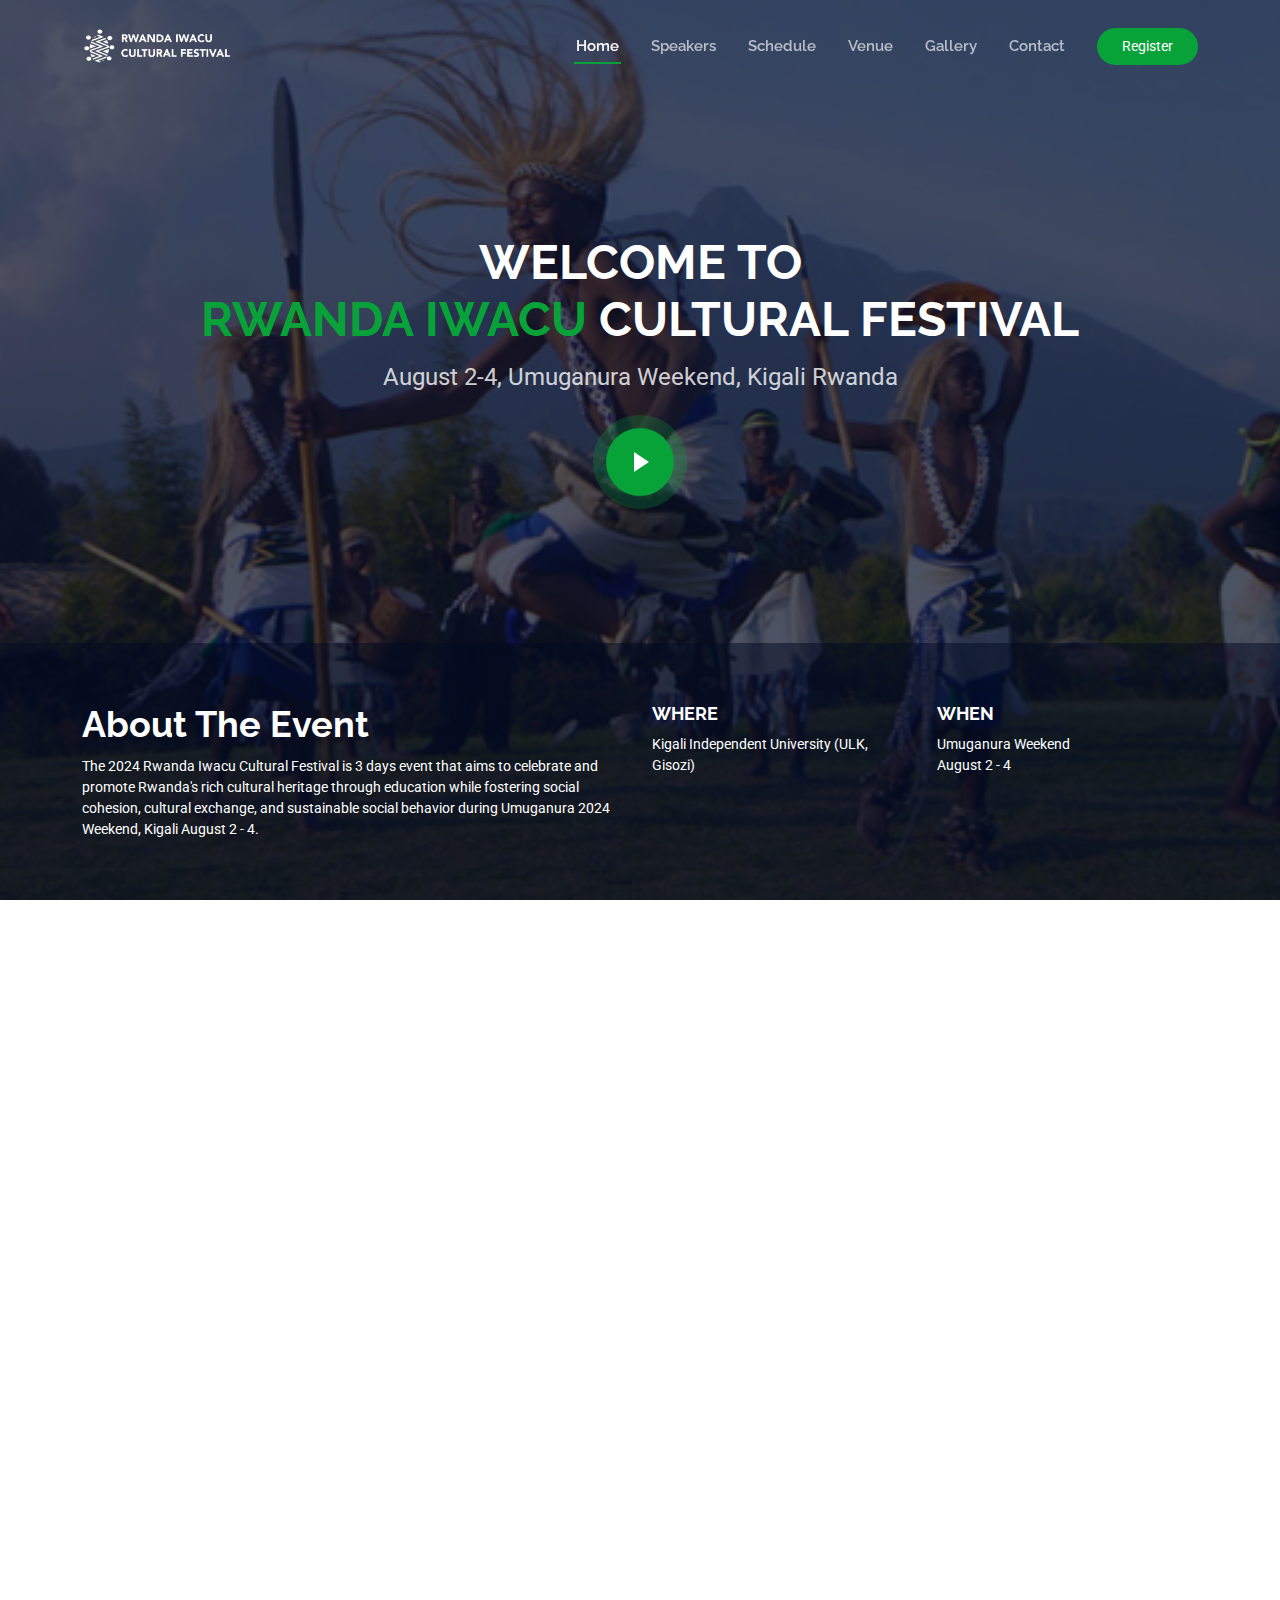
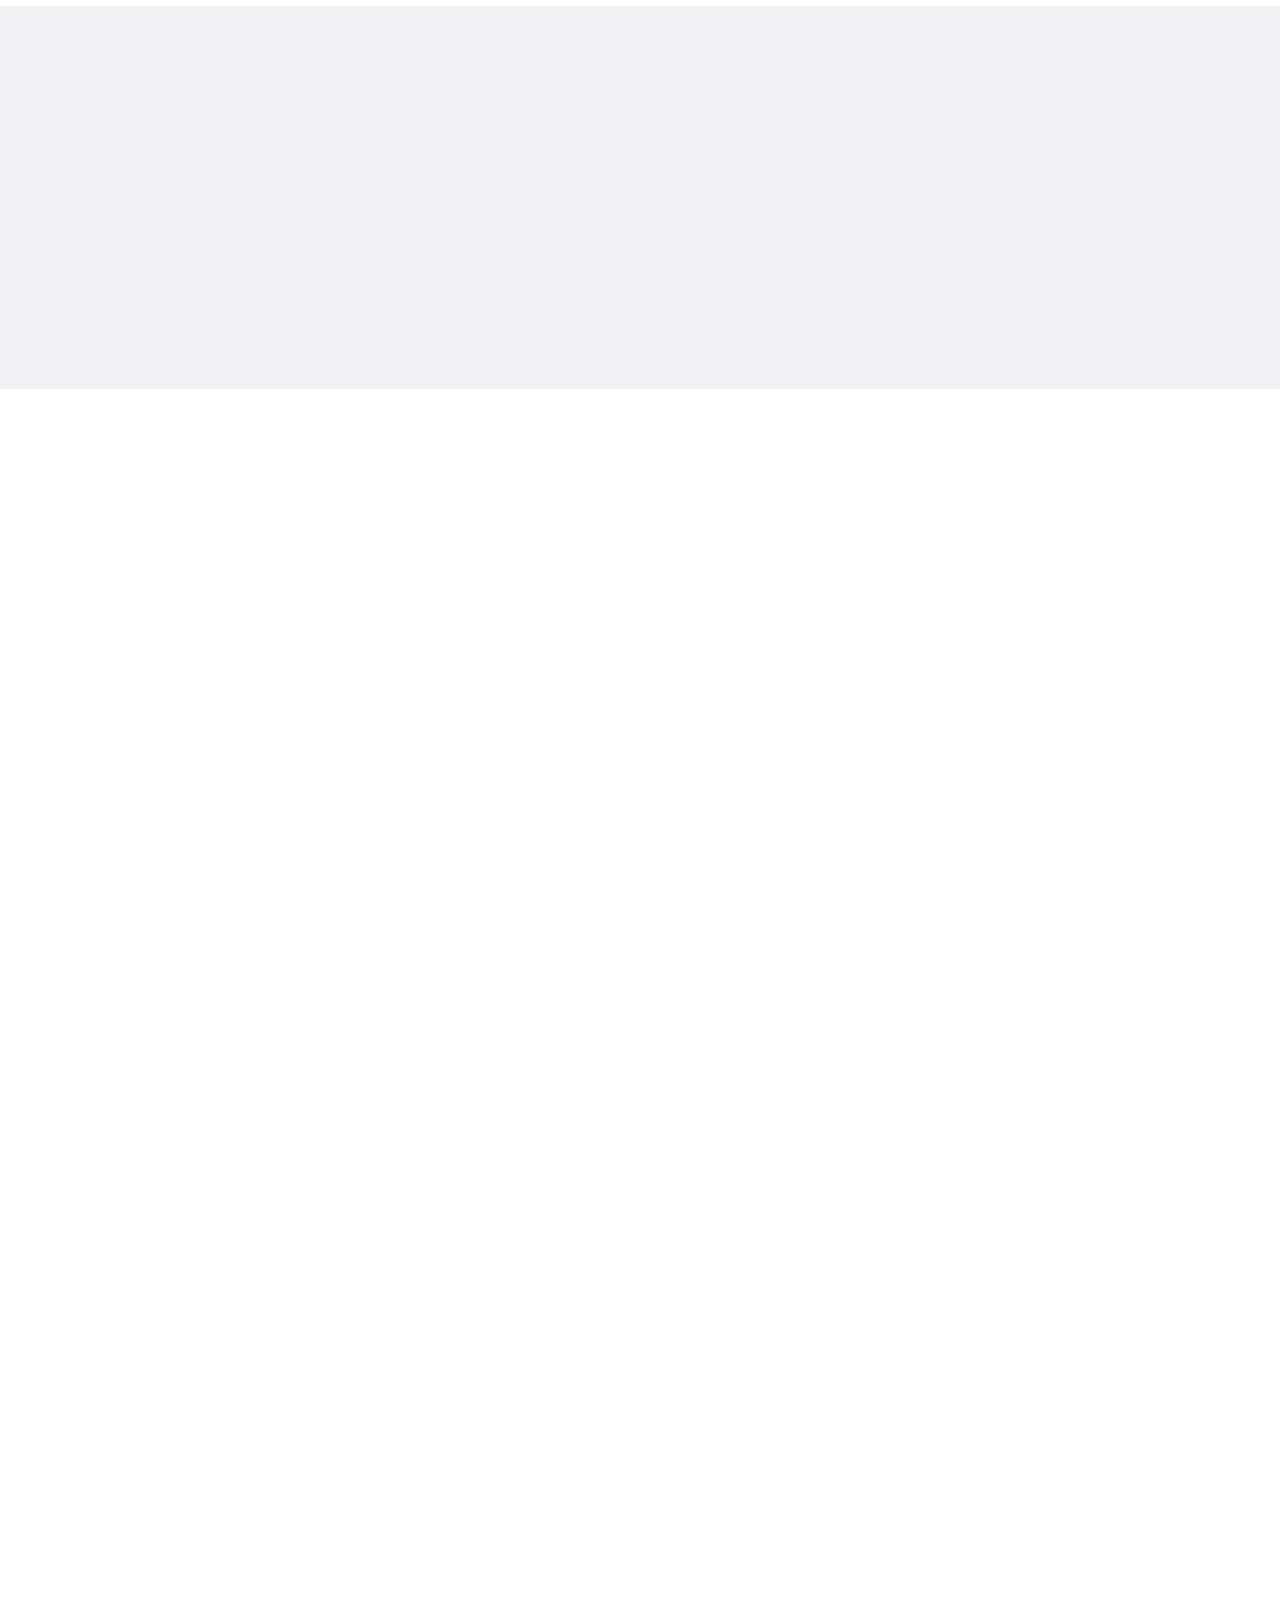
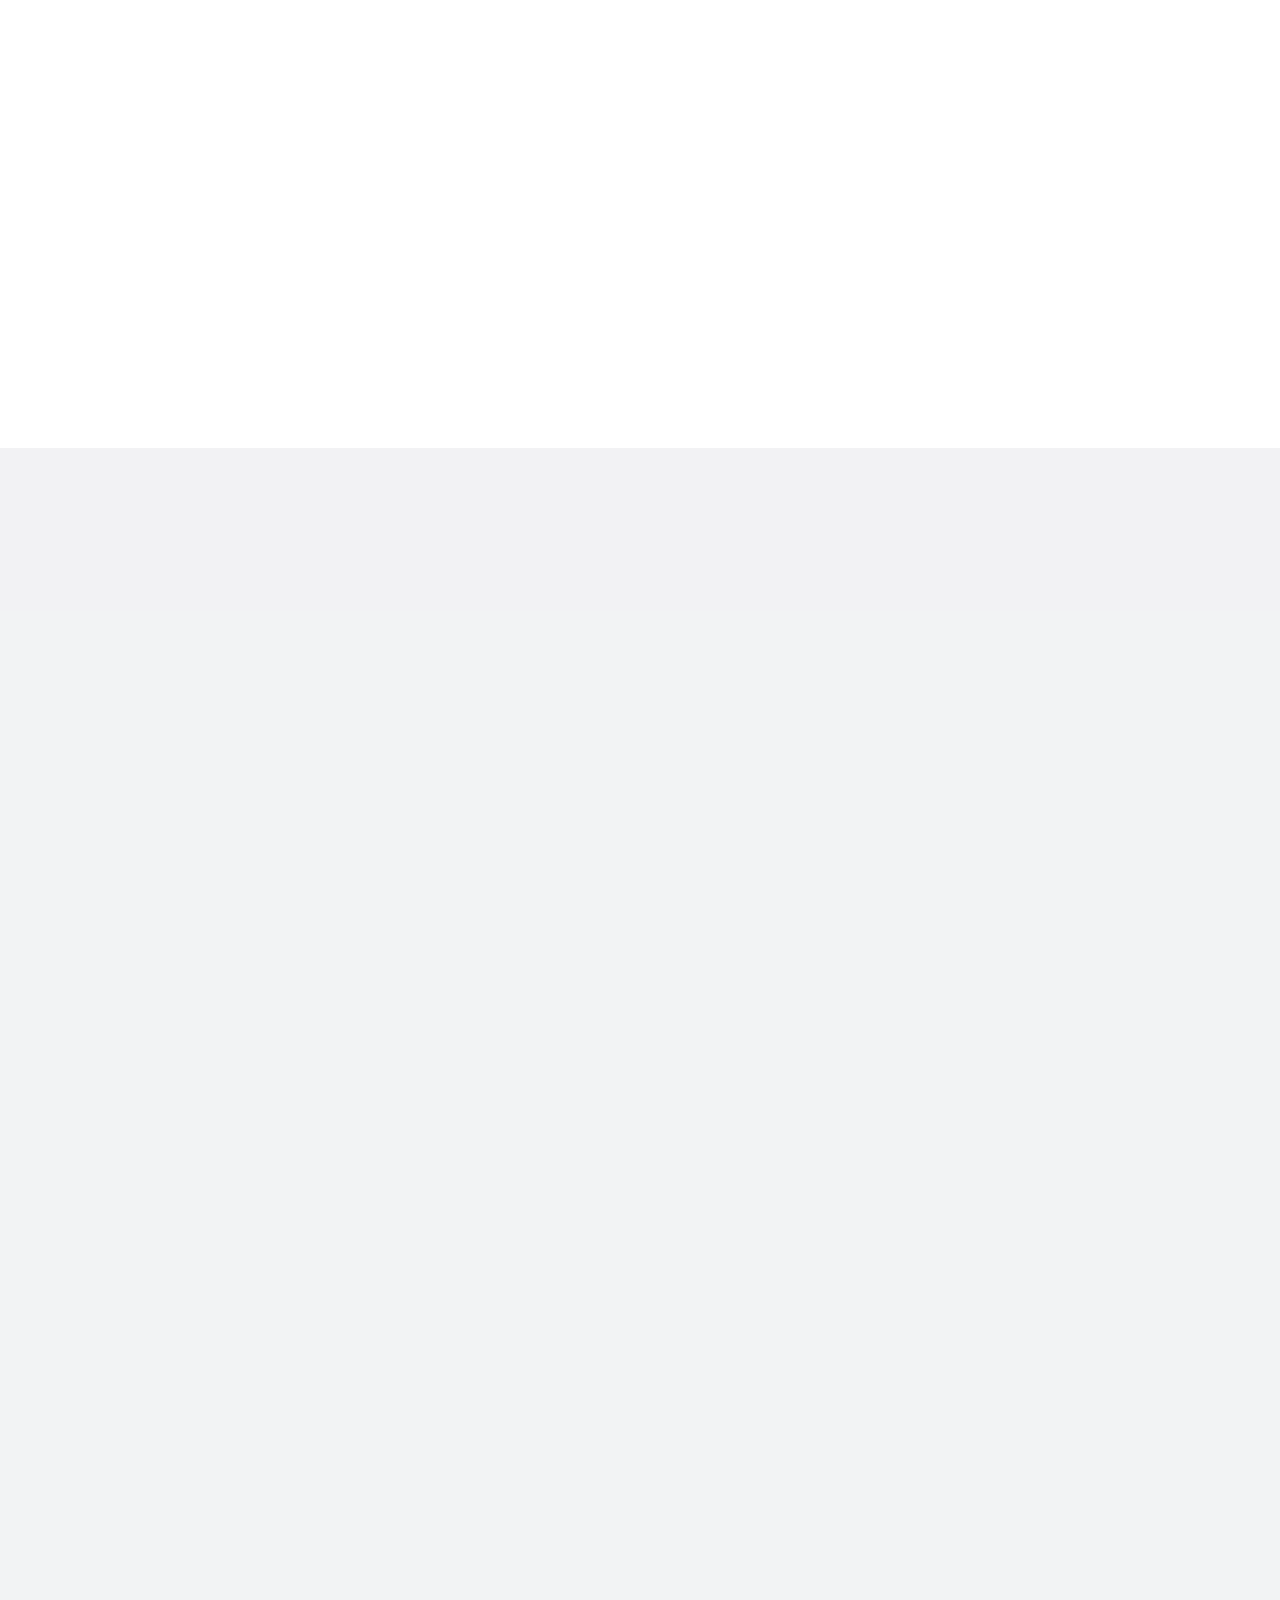
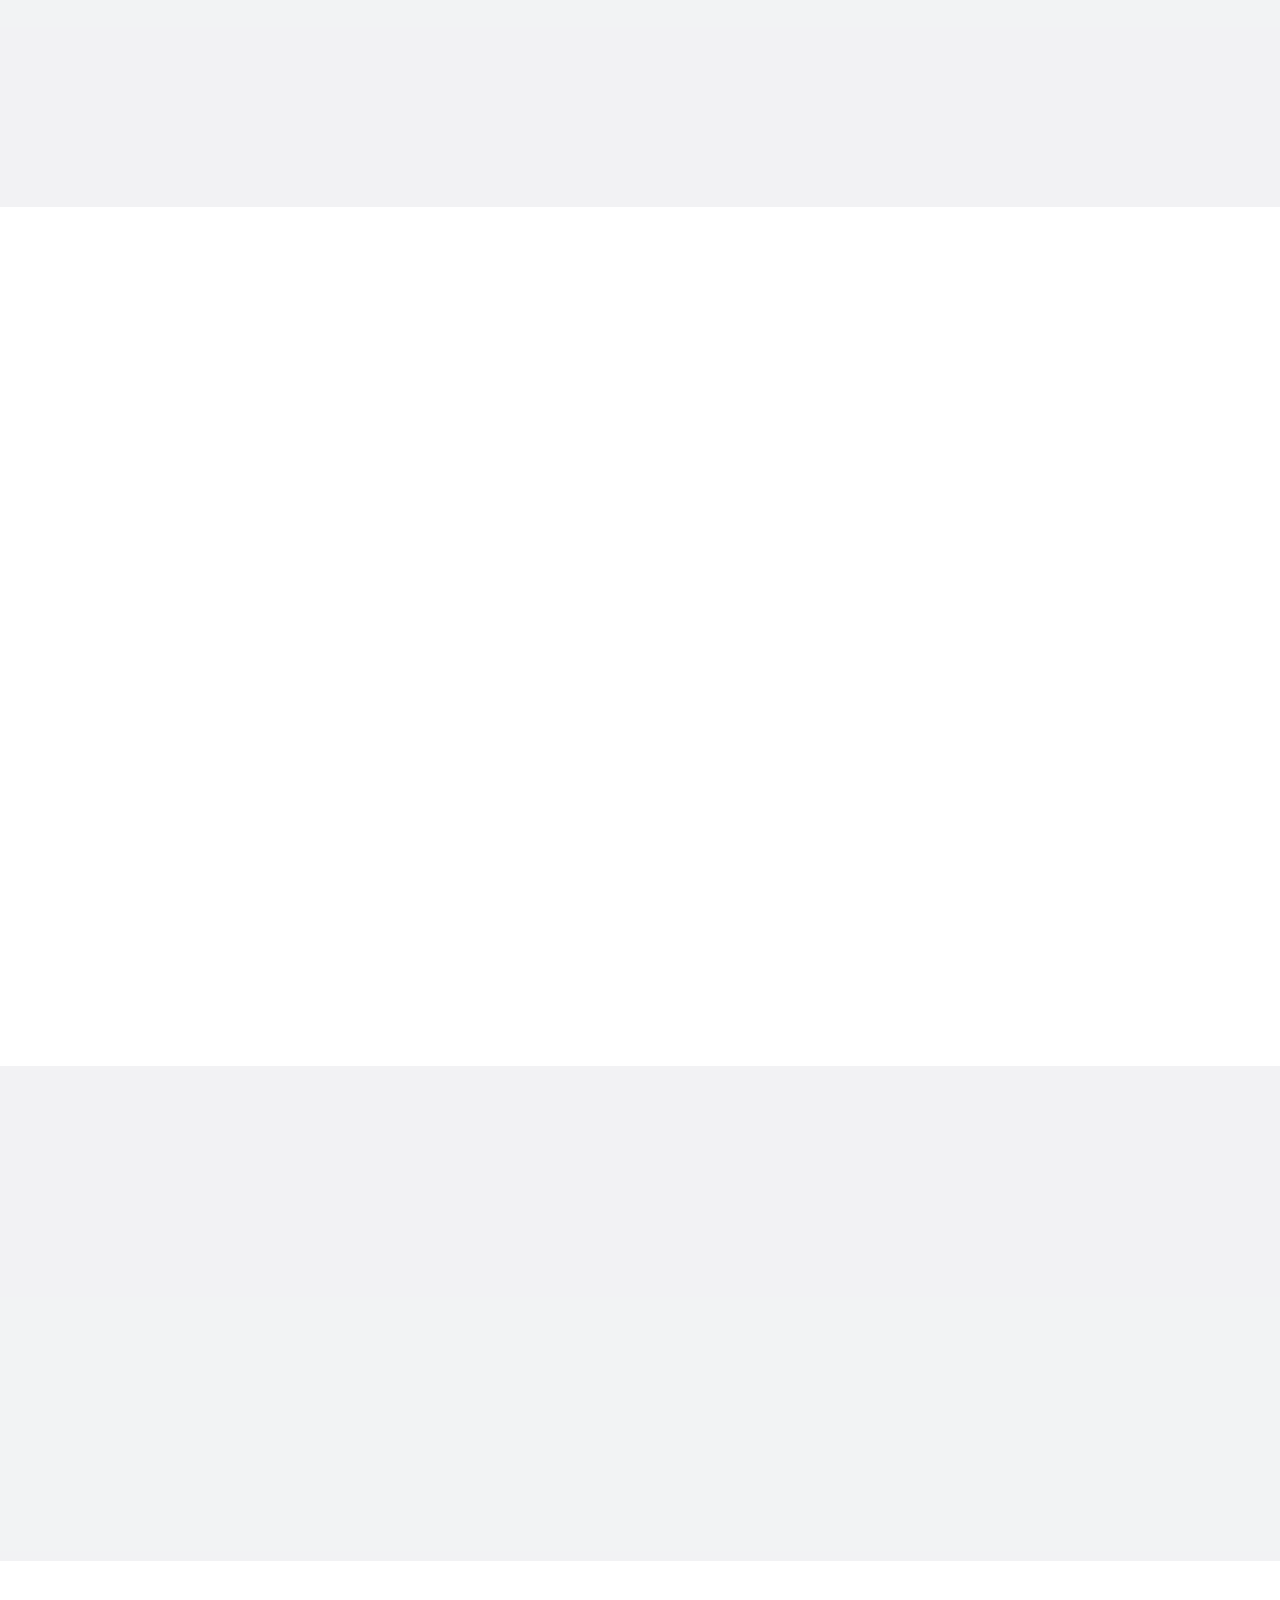
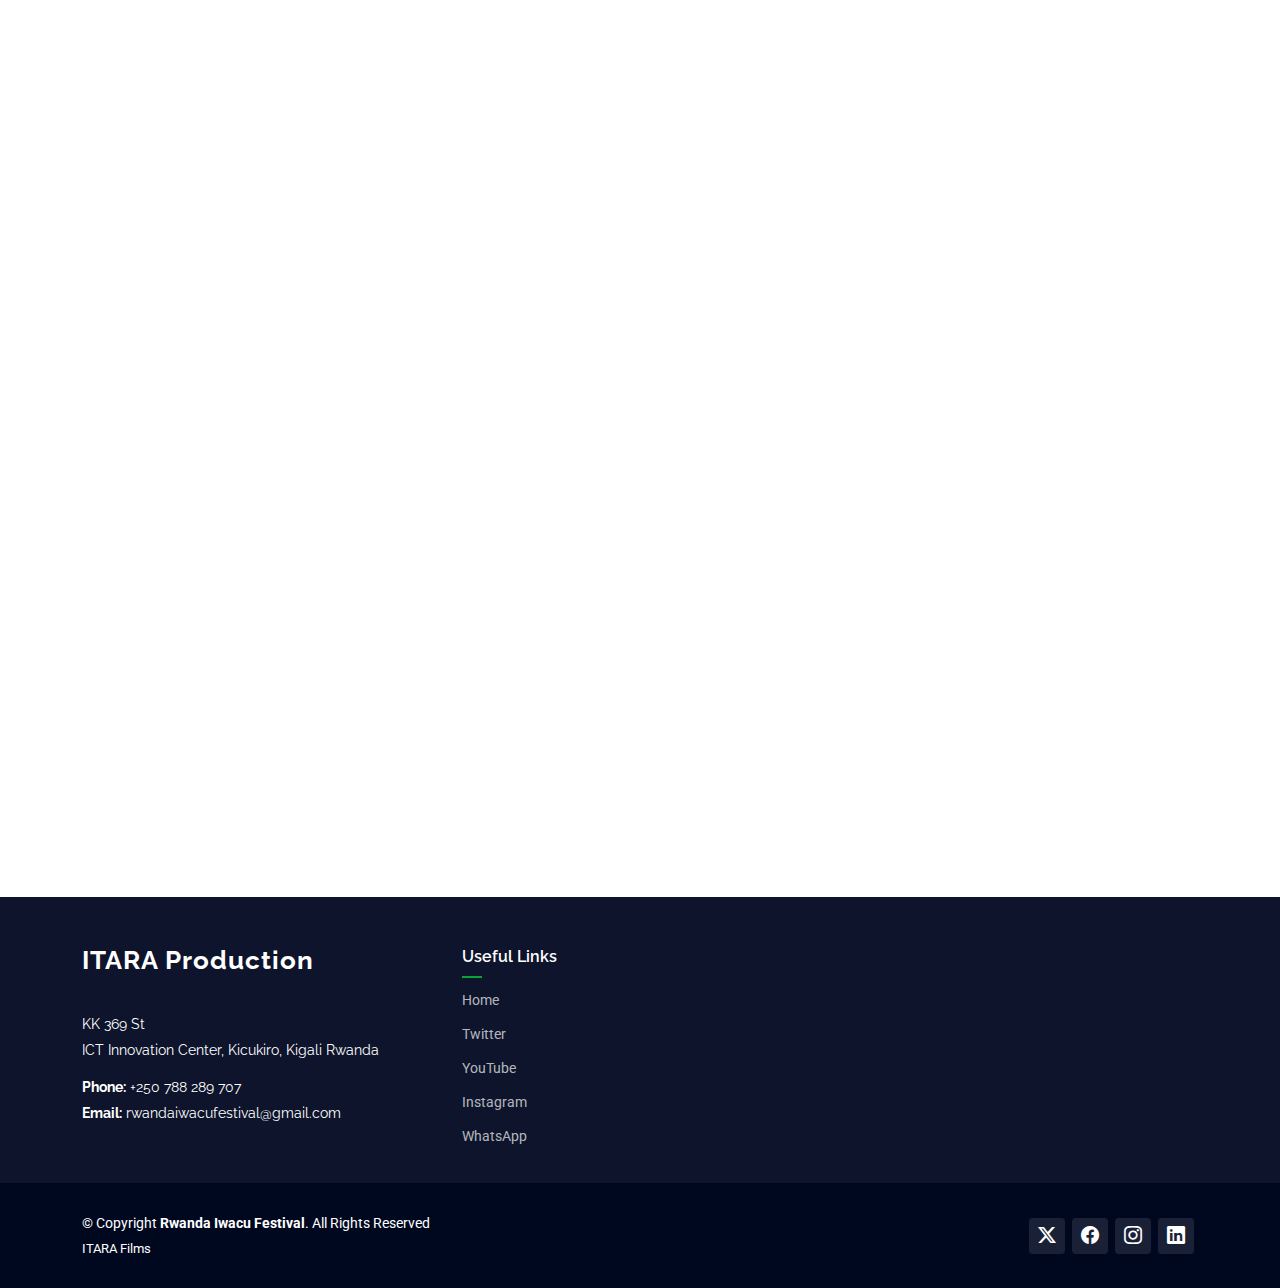
<file: index.html>
<!DOCTYPE html>
<html lang="en">
  <head>
    <meta charset="utf-8" />
    <meta content="width=device-width, initial-scale=1.0" name="viewport" />
    <title>Rwanda Iwacu Cultural Festival - Official Website</title>
    <meta content="" name="description" />
    <meta content="" name="keywords" />

    <!-- Favicons -->
    <link href="assets/img/favicon.png" rel="icon" />
    <link href="assets/img/apple-touch-icon.png" rel="apple-touch-icon" />

    <!-- Fonts -->
    <link href="https://fonts.googleapis.com" rel="preconnect" />
    <link href="https://fonts.gstatic.com" rel="preconnect" crossorigin />
    <link
      href="https://fonts.googleapis.com/css2?family=Roboto:ital,wght@0,100;0,300;0,400;0,500;0,700;0,900;1,100;1,300;1,400;1,500;1,700;1,900&family=Raleway:ital,wght@0,100;0,200;0,300;0,400;0,500;0,600;0,700;0,800;0,900;1,100;1,200;1,300;1,400;1,500;1,600;1,700;1,800;1,900&display=swap"
      rel="stylesheet"
    />

    <!-- Animate.css -->
    <!-- <link
    rel="stylesheet"
    href="assets/css/animate.min.css"
  /> -->

    <!-- Vendor CSS Files -->
    <link
      href="assets/vendor/bootstrap/css/bootstrap.min.css"
      rel="stylesheet"
    />
    <link
      href="assets/vendor/bootstrap-icons/bootstrap-icons.css"
      rel="stylesheet"
    />
    <link href="assets/vendor/aos/aos.css" rel="stylesheet" />
    <link
      href="assets/vendor/glightbox/css/glightbox.min.css"
      rel="stylesheet"
    />
    <link href="assets/vendor/swiper/swiper-bundle.min.css" rel="stylesheet" />

    <!-- Main CSS File -->
    <link href="assets/css/main.css" rel="stylesheet" />

  </head>

  <body class="index-page">
    <header id="header" class="header d-flex align-items-center fixed-top">
      <div
        class="container-fluid container-xl position-relative d-flex align-items-center"
      >
        <a href="index.html" class="logo d-flex align-items-center me-auto">
          <img src="assets/img/festival-logo.png" alt="" />
          <!-- Uncomment the line below if you also wish to use an text logo -->
          <!-- <h1 class="sitename">TheEvent</h1>  -->
        </a>

        <nav id="navmenu" class="navmenu">
          <ul>
            <li>
              <a href="#hero" class="active">Home<br /></a>
            </li>
            <li><a href="#speakers">Speakers</a></li>
            <li><a href="#schedule">Schedule</a></li>
            <li><a href="#venue">Venue</a></li>
            <!-- <li><a href="#hotels">Hotels</a></li> -->
            <li><a href="#gallery">Gallery</a></li>
            <!-- <li class="dropdown">
              <a href="#"
                ><span>Dropdown</span>
                <i class="bi bi-chevron-down toggle-dropdown"></i
              ></a>
              <ul>
                <li><a href="#">Dropdown 1</a></li>
                <li class="dropdown">
                  <a href="#"
                    ><span>Deep Dropdown</span>
                    <i class="bi bi-chevron-down toggle-dropdown"></i
                  ></a>
                  <ul>
                    <li><a href="#">Deep Dropdown 1</a></li>
                    <li><a href="#">Deep Dropdown 2</a></li>
                    <li><a href="#">Deep Dropdown 3</a></li>
                    <li><a href="#">Deep Dropdown 4</a></li>
                    <li><a href="#">Deep Dropdown 5</a></li>
                  </ul>
                </li>
                <li><a href="#">Dropdown 2</a></li>
                <li><a href="#">Dropdown 3</a></li>
                <li><a href="#">Dropdown 4</a></li>
              </ul>
            </li> -->
            <li><a href="#contact">Contact</a></li>
          </ul>
          <i class="mobile-nav-toggle d-xl-none bi bi-list"></i>
        </nav>

        <a class="cta-btn d-none d-sm-block" href="#buy-tickets">Register</a>
      </div>
    </header>

    <main class="main">
      <!-- Hero Section -->
      <section id="hero" class="hero section">
        <img
          src="assets/img/rwanda-dancers.jpg"
          alt=""
          data-aos="fade-in"
          class=""
        />

        <div
          class="container d-flex flex-column align-items-center text-center mt-auto"
        >
          <h2 data-aos="fade-up" data-aos-delay="100" class="">
            WELCOME TO <br /><span>RWANDA IWACU</span> CULTURAL FESTIVAL
          </h2>
          <p data-aos="fade-up" data-aos-delay="200">
            August 2-4, Umuganura Weekend, Kigali Rwanda
          </p>
          <div data-aos="fade-up" data-aos-delay="300" class="">
            <!-- <table style="margin-top:50px;">
              <tr><td>
                <iframe width="560" height="315" src="https://www.youtube.com/embed/b1ECR-sTPF4?si=TNNJ3494eCZfUUbi" title="YouTube video player" frameborder="0" allow="accelerometer; autoplay; clipboard-write; encrypted-media; gyroscope; picture-in-picture; web-share" referrerpolicy="strict-origin-when-cross-origin" allowfullscreen></iframe>
              </td>
              <td>
                <iframe width="560" height="315" src="https://www.youtube.com/embed/hxU2TrsZA3g?si=Dw06YX2P454D_aZr" title="YouTube video player" frameborder="0" allow="accelerometer; autoplay; clipboard-write; encrypted-media; gyroscope; picture-in-picture; web-share" referrerpolicy="strict-origin-when-cross-origin" allowfullscreen></iframe></td>
            </tr>
              </table> -->
            
             <a
              href="https://www.youtube.com/embed/hxU2TrsZA3g?si=Dw06YX2P454D_aZr"
              class="glightbox play-btn"
            ></a> 
          </div>
        </div>

        <div class="about-info mt-auto position-relative">
          <div class="container position-relative" data-aos="fade-up">
            <div class="row">
              <div class="col-lg-6">
                <h2>About The Event</h2>
                <p>
                  The 2024 Rwanda Iwacu Cultural Festival is 3 days event that
                  aims to celebrate and promote Rwanda's rich cultural heritage
                  through education while fostering social cohesion, cultural
                  exchange, and sustainable social behavior during Umuganura
                  2024 Weekend, Kigali August 2 - 4.
                </p>
              </div>
              <div class="col-lg-3">
                <h3>Where</h3>
                <p>Kigali Independent University (ULK, Gisozi)</p>
              </div>
              <div class="col-lg-3">
                <h3>When</h3>
                <p>Umuganura Weekend<br />August 2 - 4</p>
              </div>
            </div>
          </div>
        </div>
      </section>
      <!-- /Hero Section -->

      <!-- Speakers Section -->
      <section id="speakers" class="speakers section">
        <!-- Section Title -->
        <div class="container section-title" data-aos="zoom-in">
          <!-- <h2>Event Speakers<br /></h2> -->
           <div>
          <h3 style="color:#000">Experience the essence of Rwanda through our Culture, our Heritages, and our Values.
            Join us in celebrating the vibrant traditions that define us, from music and dance to arts and
            cuisine.<br/></h3>
            <h3 style="color:#000">Welcome to a festival that honors our dignity, our resilience and unites our community.
              </h3>
              <h3 style="color:#000">Enjoy the festivities!</h3>
              </div>
        </div>
        <!-- End Section Title -->

        <div class="container">
          <div class="row gy-4">
            <div
              class="col-xl-3 col-lg-4 col-md-6"
              data-aos="fade-up"
              data-aos-delay="100"
            >
              <div class="member">
                <div style="background-image: url(assets/img/speakers/kampeta.webp);background-size: cover;width:auto;height:300px;"></div>
                <!-- <img
                  src="assets/img/speakers/kampeta.webp"
                  class="img-fluid"
                  alt=""
                /> -->
                <div class="member-info">
                  <div class="member-info-content">
                    <h4><a href="speaker-details.html">Kampeta Sayinzoga</a></h4>
                    <span>CEO, BRD</span>
                  </div>
                  <div class="social">
                    <!-- <a href=""><i class="bi bi-twitter-x"></i></a>
                    <a href=""><i class="bi bi-facebook"></i></a>
                    <a href=""><i class="bi bi-instagram"></i></a>
                    <a href=""><i class="bi bi-linkedin"></i></a> -->
                  </div>
                </div>
              </div>
            </div>
            <!-- End Team Member -->

            <div
              class="col-xl-3 col-lg-4 col-md-6"
              data-aos="fade-up"
              data-aos-delay="200"
            >
              <div class="member">
                <div style="background-image: url(assets/img/speakers/robert.jpg);background-size: cover;width:auto;height:300px;"></div>
                <!-- <img
                  src="assets/img/speakers/robert.jpg"
                  class="img-fluid"
                  alt=""
                /> -->
                <div class="member-info">
                  <div class="member-info-content">
                    <h4><a href="speaker-details.html">Robert Masozera</a></h4>
                    <span>Rwanda Cultural Heritage Academy</span>
                  </div>
                  <div class="social">
                    <!-- <a href=""><i class="bi bi-twitter-x"></i></a>
                    <a href=""><i class="bi bi-facebook"></i></a>
                    <a href=""><i class="bi bi-instagram"></i></a>
                    <a href=""><i class="bi bi-linkedin"></i></a> -->
                  </div>
                </div>
              </div>
            </div>
            <!-- End Team Member -->

            <div
              class="col-xl-3 col-lg-4 col-md-6"
              data-aos="fade-up"
              data-aos-delay="300"
            >
              <div class="member">
                <div style="background-image: url(assets/img/speakers/sandrine.jpg);background-size: cover;width:auto;height:300px;"></div>
                <!-- <img
                  src="assets/img/speakers/sandrine.jpg"
                  class="img-fluid"
                  alt=""
                /> -->
                <div class="member-info">
                  <div class="member-info-content">
                    <h4><a href="speaker-details.html">Sandrine Mutoni</a></h4>
                    <span>Minister of State of Youth and Arts</span>
                  </div>
                  <div class="social">
                    <!-- <a href=""><i class="bi bi-twitter-x"></i></a>
                    <a href=""><i class="bi bi-facebook"></i></a>
                    <a href=""><i class="bi bi-instagram"></i></a>
                    <a href=""><i class="bi bi-linkedin"></i></a> -->
                  </div>
                </div>
              </div>
            </div>
            <!-- End Team Member -->

            <div
              class="col-xl-3 col-lg-4 col-md-6"
              data-aos="fade-up"
              data-aos-delay="400"
            >
              <div class="member">
                <div style="background-image: url(assets/img/speakers/rwigamba.jpg);background-size: cover;width:auto;height:300px;"></div>
                <!-- <img
                  src="assets/img/speakers/rwigamba.jpg"
                  class="img-fluid"
                  alt="" -->
                <!-- /> -->
                <div class="member-info">
                  <div class="member-info-content">
                    <h4><a href="speaker-details.html">Dr. Rwigamba Barinda</a></h4>
                    <span>Founder & President of ULK</span>
                  </div>
                  <div class="social">
                    <!-- <a href=""><i class="bi bi-twitter-x"></i></a>
                    <a href=""><i class="bi bi-facebook"></i></a>
                    <a href=""><i class="bi bi-instagram"></i></a>
                    <a href=""><i class="bi bi-linkedin"></i></a> -->
                  </div>
                </div>
              </div>
            </div>
            <!-- End Team Member -->
          </div>
        </div>
      </section>
      <!-- /Speakers Section -->

      <!-- Schedule Section -->
      <section id="schedule" class="schedule section">
        <!-- Section Title -->
        <div class="container section-title" data-aos="fade-up">
          <h2>Event Schedule<br /></h2>
          <!-- <p>See different events organized</p> -->
        </div>
        <!-- End Section Title -->

        <div class="container">
          <ul
            class="nav nav-tabs"
            role="tablist"
            data-aos="fade-up"
            data-aos-delay="100"
          >
            <li class="nav-item">
              <a
                class="nav-link active"
                href="#day-1"
                role="tab"
                data-bs-toggle="tab"
                >Friday</a
              >
            </li>
            <li class="nav-item">
              <a class="nav-link" href="#day-2" role="tab" data-bs-toggle="tab"
                >Saturday</a
              >
            </li>
            <li class="nav-item">
              <a class="nav-link" href="#day-3" role="tab" data-bs-toggle="tab"
                >Sunday</a
              >
            </li>
          </ul>

          <div
            class="tab-content row justify-content-center"
            data-aos="fade-up"
            data-aos-delay="200"
          >
            <!-- <h3 class="sub-heading">
              Opening the Festival, Umuganura celebration, performances,
            </h3> -->

            <!-- Schdule Day 1 -->
            <div
              role="tabpanel"
              class="col-lg-9 tab-pane fade show active"
              id="day-1"
            >
            <h3 class="sub-heading">
              Opening the Festival, Umuganura celebration, performances,
            </h3>
              <!-- <div class="row schedule-item">
                <div class="col-md-2"><time>09:30 AM</time></div>
                <div class="col-md-10">
                  <h4>Registration</h4>
                  <p>
                    Fugit voluptas iusto maiores temporibus autem numquam
                    magnam.
                  </p>
                </div>
              </div>

              <div class="row schedule-item">
                <div class="col-md-2"><time>10:00 AM</time></div>
                <div class="col-md-10">
                  <div class="speaker">
                    <img
                      src="assets/img/speakers/fisca.jpg"
                      alt="Brenden Legros"
                    />
                  </div>
                  <h4>Keynote <span>Brenden Legros</span></h4>
                  <p>Facere provident incidunt quos voluptas.</p>
                </div>
              </div>

              <div class="row schedule-item">
                <div class="col-md-2"><time>11:00 AM</time></div>
                <div class="col-md-10">
                  <div class="speaker">
                    <img
                      src="assets/img/speakers/fisca.jpg"
                      alt="Hubert Hirthe"
                    />
                  </div>
                  <h4>
                    Et voluptatem iusto dicta nobis. <span>Hubert Hirthe</span>
                  </h4>
                  <p>
                    Maiores dignissimos neque qui cum accusantium ut sit sint
                    inventore.
                  </p>
                </div>
              </div>

              <div class="row schedule-item">
                <div class="col-md-2"><time>12:00 AM</time></div>
                <div class="col-md-10">
                  <div class="speaker">
                    <img
                      src="assets/img/speakers/fisca.jpg"
                      alt="Cole Emmerich"
                    />
                  </div>
                  <h4>
                    Explicabo et rerum quis et ut ea. <span>Cole Emmerich</span>
                  </h4>
                  <p>
                    Veniam accusantium laborum nihil eos eaque accusantium
                    aspernatur.
                  </p>
                </div>
              </div>

              <div class="row schedule-item">
                <div class="col-md-2"><time>02:00 PM</time></div>
                <div class="col-md-10">
                  <div class="speaker">
                    <img
                      src="assets/img/speakers/fisca.jpg"
                      alt="Jack Christiansen"
                    />
                  </div>
                  <h4>
                    Qui non qui vel amet culpa sequi.
                    <span>Jack Christiansen</span>
                  </h4>
                  <p>Nam ex distinctio voluptatem doloremque suscipit iusto.</p>
                </div>
              </div>

              <div class="row schedule-item">
                <div class="col-md-2"><time>03:00 PM</time></div>
                <div class="col-md-10">
                  <div class="speaker">
                    <img
                      src="assets/img/speakers/fisca.jpg"
                      alt="Alejandrin Littel"
                    />
                  </div>
                  <h4>
                    Quos ratione neque expedita asperiores.
                    <span>Alejandrin Littel</span>
                  </h4>
                  <p>
                    Eligendi quo eveniet est nobis et ad temporibus odio quo.
                  </p>
                </div>
              </div>

              <div class="row schedule-item">
                <div class="col-md-2"><time>04:00 PM</time></div>
                <div class="col-md-10">
                  <div class="speaker">
                    <img
                      src="assets/img/speakers/fisca.jpg"
                      alt="Willow Trantow"
                    />
                  </div>
                  <h4>
                    Quo qui praesentium nesciunt <span>Willow Trantow</span>
                  </h4>
                  <p>
                    Voluptatem et alias dolorum est aut sit enim neque
                    veritatis.
                  </p>
                </div>
              </div> -->
            </div>
            <!-- End Schdule Day 1 -->

            <!-- Schdule Day 2 -->
            <div role="tabpanel" class="col-lg-9 tab-pane fade" id="day-2">
              <h3 class="sub-heading">
                Vibrant celebration of internationals culture, Interactive Workshops and participants activities
              </h3>
              <!-- <div class="row schedule-item">
                <div class="col-md-2"><time>10:00 AM</time></div>
                <div class="col-md-10">
                  <div class="speaker">
                    <img
                      src="assets/img/speakers/speaker-1-2.jpg"
                      alt="Brenden Legros"
                    />
                  </div>
                  <h4>
                    Libero corrupti explicabo itaque.
                    <span>Brenden Legros</span>
                  </h4>
                  <p>Facere provident incidunt quos voluptas.</p>
                </div>
              </div>

              <div class="row schedule-item">
                <div class="col-md-2"><time>11:00 AM</time></div>
                <div class="col-md-10">
                  <div class="speaker">
                    <img
                      src="assets/img/speakers/speaker-2-2.jpg"
                      alt="Hubert Hirthe"
                    />
                  </div>
                  <h4>
                    Et voluptatem iusto dicta nobis. <span>Hubert Hirthe</span>
                  </h4>
                  <p>
                    Maiores dignissimos neque qui cum accusantium ut sit sint
                    inventore.
                  </p>
                </div>
              </div>

              <div class="row schedule-item">
                <div class="col-md-2"><time>12:00 AM</time></div>
                <div class="col-md-10">
                  <div class="speaker">
                    <img
                      src="assets/img/speakers/speaker-3-2.jpg"
                      alt="Cole Emmerich"
                    />
                  </div>
                  <h4>
                    Explicabo et rerum quis et ut ea. <span>Cole Emmerich</span>
                  </h4>
                  <p>
                    Veniam accusantium laborum nihil eos eaque accusantium
                    aspernatur.
                  </p>
                </div>
              </div>

              <div class="row schedule-item">
                <div class="col-md-2"><time>02:00 PM</time></div>
                <div class="col-md-10">
                  <div class="speaker">
                    <img
                      src="assets/img/speakers/speaker-4-2.jpg"
                      alt="Jack Christiansen"
                    />
                  </div>
                  <h4>
                    Qui non qui vel amet culpa sequi.
                    <span>Jack Christiansen</span>
                  </h4>
                  <p>Nam ex distinctio voluptatem doloremque suscipit iusto.</p>
                </div>
              </div>

              <div class="row schedule-item">
                <div class="col-md-2"><time>03:00 PM</time></div>
                <div class="col-md-10">
                  <div class="speaker">
                    <img
                      src="assets/img/speakers/speaker-5.jpg"
                      alt="Alejandrin Littel"
                    />
                  </div>
                  <h4>
                    Quos ratione neque expedita asperiores.
                    <span>Alejandrin Littel</span>
                  </h4>
                  <p>
                    Eligendi quo eveniet est nobis et ad temporibus odio quo.
                  </p>
                </div>
              </div>

              <div class="row schedule-item">
                <div class="col-md-2"><time>04:00 PM</time></div>
                <div class="col-md-10">
                  <div class="speaker">
                    <img
                      src="assets/img/speakers/speaker-6.jpg"
                      alt="Willow Trantow"
                    />
                  </div>
                  <h4>
                    Quo qui praesentium nesciunt <span>Willow Trantow</span>
                  </h4>
                  <p>
                    Voluptatem et alias dolorum est aut sit enim neque
                    veritatis.
                  </p>
                </div>
              </div> -->
            </div>
            <!-- End Schdule Day 2 -->

            <!-- Schdule Day 3 -->
            <div role="tabpanel" class="col-lg-9 tab-pane fade" id="day-3">
              <h3 class="sub-heading">
                Universities and schools performances, Vibrant celebration of Rwandan heritage, Closing
the festival
              </h3>
              <!-- <div class="row schedule-item">
                <div class="col-md-2"><time>10:00 AM</time></div>
                <div class="col-md-10">
                  <div class="speaker">
                    <img
                      src="assets/img/speakers/speaker-2-2.jpg"
                      alt="Hubert Hirthe"
                    />
                  </div>
                  <h4>
                    Et voluptatem iusto dicta nobis. <span>Hubert Hirthe</span>
                  </h4>
                  <p>
                    Maiores dignissimos neque qui cum accusantium ut sit sint
                    inventore.
                  </p>
                </div>
              </div>

              <div class="row schedule-item">
                <div class="col-md-2"><time>11:00 AM</time></div>
                <div class="col-md-10">
                  <div class="speaker">
                    <img
                      src="assets/img/speakers/speaker-3-2.jpg"
                      alt="Cole Emmerich"
                    />
                  </div>
                  <h4>
                    Explicabo et rerum quis et ut ea. <span>Cole Emmerich</span>
                  </h4>
                  <p>
                    Veniam accusantium laborum nihil eos eaque accusantium
                    aspernatur.
                  </p>
                </div>
              </div>

              <div class="row schedule-item">
                <div class="col-md-2"><time>12:00 AM</time></div>
                <div class="col-md-10">
                  <div class="speaker">
                    <img
                      src="assets/img/speakers/speaker-1-2.jpg"
                      alt="Brenden Legros"
                    />
                  </div>
                  <h4>
                    Libero corrupti explicabo itaque.
                    <span>Brenden Legros</span>
                  </h4>
                  <p>Facere provident incidunt quos voluptas.</p>
                </div>
              </div>

              <div class="row schedule-item">
                <div class="col-md-2"><time>02:00 PM</time></div>
                <div class="col-md-10">
                  <div class="speaker">
                    <img
                      src="assets/img/speakers/speaker-4-2.jpg"
                      alt="Jack Christiansen"
                    />
                  </div>
                  <h4>
                    Qui non qui vel amet culpa sequi.
                    <span>Jack Christiansen</span>
                  </h4>
                  <p>Nam ex distinctio voluptatem doloremque suscipit iusto.</p>
                </div>
              </div>

              <div class="row schedule-item">
                <div class="col-md-2"><time>03:00 PM</time></div>
                <div class="col-md-10">
                  <div class="speaker">
                    <img
                      src="assets/img/speakers/speaker-5.jpg"
                      alt="Alejandrin Littel"
                    />
                  </div>
                  <h4>
                    Quos ratione neque expedita asperiores.
                    <span>Alejandrin Littel</span>
                  </h4>
                  <p>
                    Eligendi quo eveniet est nobis et ad temporibus odio quo.
                  </p>
                </div>
              </div>

              <div class="row schedule-item">
                <div class="col-md-2"><time>04:00 PM</time></div>
                <div class="col-md-10">
                  <div class="speaker">
                    <img
                      src="assets/img/speakers/speaker-6.jpg"
                      alt="Willow Trantow"
                    />
                  </div>
                  <h4>
                    Quo qui praesentium nesciunt <span>Willow Trantow</span>
                  </h4>
                  <p>
                    Voluptatem et alias dolorum est aut sit enim neque
                    veritatis.
                  </p>
                </div>
              </div> -->
            </div>
            <!-- End Schdule Day 3 -->
          </div>
        </div>
      </section>
      <!-- /Schedule Section -->

      <!-- Venue Section -->
      <section id="venue" class="venue section">
        <!-- Section Title -->
        <div class="container section-title" data-aos="fade-up">
          <h2>Event Venue<br /></h2>
          <p>The event will take place at Kigali Independent University (ULK)</p>
        </div>
        <!-- End Section Title -->

        <div class="container-fluid" data-aos="fade-up">
          <div class="row g-0">
            <div class="col-lg-6 venue-map">
              <iframe src="https://www.google.com/maps/embed?pb=!1m18!1m12!1m3!1d31900.617939384814!2d30.03120446167768!3d-1.9204803999999889!2m3!1f0!2f0!3f0!3m2!1i1024!2i768!4f13.1!3m3!1m2!1s0x19dca3f75b7b8b91%3A0xc9ab953c704fa9d3!2sKigali%20Independent%20University!5e0!3m2!1sen!2srw!4v1718996214300!5m2!1sen!2srw" 
             style="border:0;" allowfullscreen="" loading="lazy" referrerpolicy="no-referrer-when-downgrade"></iframe>
              <!-- <iframe
                src="https://www.google.com/maps/embed/v1/place?q=university+of+rwanda&key=AIzaSyBFw0Qbyq9zTFTd-tUY6dZWTgaQzuU17R8"
                frameborder="0"
                style="border: 0"
                allowfullscreen=""
              ></iframe> -->
            </div>

            <div class="col-lg-6 venue-info">
              <div class="row justify-content-center">
                <div class="col-11 col-lg-8 position-relative">
                  <h3>Universities of Rwanda in Kigali</h3>
                  <p>
                    Organized by the Rwanda Iwacu team in collaboration with the
                    hosting University and other Stakeholders, this inaugural
                    event will be a dynamic showcase of traditional arts,
                    cuisine, literature, and customs, from invited students,
                    schools, universities, and the wider community, The event
                    will also host other African culture exhbition for
                    international scholars.
                  </p>
                </div>
              </div>
            </div>
          </div>
        </div>
        <div class="container section-title" data-aos="fade-up" style="margin-top:100px;">
          <h2>Gallery</h2>
        </div>
        <div
          class="container-fluid venue-gallery-container"
          data-aos="fade-up"
          data-aos-delay="100"
        >
          <div class="row g-0">
            <div class="col-lg-3 col-md-4">
              <div class="venue-gallery">
                <a
                  href="assets/img/venue-gallery/Picture1.jpeg"
                  class="glightbox"
                  data-gall="venue-gallery"
                >
                  <img
                    src="assets/img/venue-gallery/Picture1.jpeg"
                    alt=""
                    class="img-fluid"
                  />
                </a>
              </div>
            </div>

            <div class="col-lg-3 col-md-4">
              <div class="venue-gallery">
                <a
                  href="assets/img/venue-gallery/Picture2.jpeg"
                  class="glightbox"
                  data-gall="venue-gallery"
                >
                  <img
                    src="assets/img/venue-gallery/Picture2.jpeg"
                    alt=""
                    class="img-fluid"
                  />
                </a>
              </div>
            </div>

            <div class="col-lg-3 col-md-4">
              <div class="venue-gallery">
                <a
                  href="assets/img/venue-gallery/Picture3.jpeg"
                  class="glightbox"
                  data-gall="venue-gallery"
                >
                  <img
                    src="assets/img/venue-gallery/Picture3.jpeg"
                    alt=""
                    class="img-fluid"
                  />
                </a>
              </div>
            </div>

            <div class="col-lg-3 col-md-4">
              <div class="venue-gallery">
                <a
                  href="assets/img/venue-gallery/Picture4.jpeg"
                  class="glightbox"
                  data-gall="venue-gallery"
                >
                  <img
                    src="assets/img/venue-gallery/Picture4.jpeg"
                    alt=""
                    class="img-fluid"
                  />
                </a>
              </div>
            </div>

            <div class="col-lg-3 col-md-4">
              <div class="venue-gallery">
                <a
                  href="assets/img/venue-gallery/Picture5.jpeg"
                  class="glightbox"
                  data-gall="venue-gallery"
                >
                  <img
                    src="assets/img/venue-gallery/Picture5.jpeg"
                    alt=""
                    class="img-fluid"
                  />
                </a>
              </div>
            </div>

            <div class="col-lg-3 col-md-4">
              <div class="venue-gallery">
                <a
                  href="assets/img/venue-gallery/Picture6.jpeg"
                  class="glightbox"
                  data-gall="venue-gallery"
                >
                  <img
                    src="assets/img/venue-gallery/Picture6.jpeg"
                    alt=""
                    class="img-fluid"
                  />
                </a>
              </div>
            </div>

            <div class="col-lg-3 col-md-4">
              <div class="venue-gallery">
                <a
                  href="assets/img/venue-gallery/Picture7.jpeg"
                  class="glightbox"
                  data-gall="venue-gallery"
                >
                  <img
                    src="assets/img/venue-gallery/Picture7.jpeg"
                    alt=""
                    class="img-fluid"
                  />
                </a>
              </div>
            </div>

            <div class="col-lg-3 col-md-4">
              <div class="venue-gallery">
                <a
                  href="assets/img/venue-gallery/Picture8.jpeg"
                  class="glightbox"
                  data-gall="venue-gallery"
                >
                  <img
                    src="assets/img/venue-gallery/Picture8.jpeg"
                    alt=""
                    class="img-fluid"
                  />
                </a>
              </div>
            </div>

            <div class="col-lg-3 col-md-4">
              <div class="venue-gallery">
                <a
                  href="assets/img/venue-gallery/Picture9.jpeg"
                  class="glightbox"
                  data-gall="venue-gallery"
                >
                  <img
                    src="assets/img/venue-gallery/Picture9.jpeg"
                    alt=""
                    class="img-fluid"
                  />
                </a>
              </div>
            </div>

            <div class="col-lg-3 col-md-4">
              <div class="venue-gallery">
                <a
                  href="assets/img/venue-gallery/Picture10.jpeg"
                  class="glightbox"
                  data-gall="venue-gallery"
                >
                  <img
                    src="assets/img/venue-gallery/Picture10.jpeg"
                    alt=""
                    class="img-fluid"
                  />
                </a>
              </div>
            </div>
            <div class="col-lg-3 col-md-4">
              <div class="venue-gallery">
                <a
                  href="assets/img/venue-gallery/Picture11.jpeg"
                  class="glightbox"
                  data-gall="venue-gallery"
                >
                  <img
                    src="assets/img/venue-gallery/Picture11.jpeg"
                    alt=""
                    class="img-fluid"
                  />
                </a>
              </div>
            </div>
            <div class="col-lg-3 col-md-4">
              <div class="venue-gallery">
                <a
                  href="assets/img/venue-gallery/Picture12.jpeg"
                  class="glightbox"
                  data-gall="venue-gallery"
                >
                  <img
                    src="assets/img/venue-gallery/Picture12.jpeg"
                    alt=""
                    class="img-fluid"
                  />
                </a>
              </div>
            </div>


          </div>
        </div>
      </section>
      <!-- /Venue Section -->

      <!-- Gallery Section -->
      <section id="gallery" class="gallery section">
        <!-- Section Title -->
        <!-- <div class="container section-title" data-aos="fade-up">
          <h2>Gallery</h2>
        </div> -->
        <!-- End Section Title -->

        <!-- <div class="container" data-aos="fade-up" data-aos-delay="100">
          <div class="swiper">
            <script type="application/json" class="swiper-config">
              {
                "loop": true,
                "speed": 600,
                "autoplay": {
                  "delay": 5000
                },
                "slidesPerView": "auto",
                "centeredSlides": true,
                "pagination": {
                  "el": ".swiper-pagination",
                  "type": "bullets",
                  "clickable": true
                },
                "breakpoints": {
                  "320": {
                    "slidesPerView": 1,
                    "spaceBetween": 0
                  },
                  "768": {
                    "slidesPerView": 3,
                    "spaceBetween": 20
                  },
                  "1200": {
                    "slidesPerView": 5,
                    "spaceBetween": 20
                  }
                }
              }
            </script>
            <div class="swiper-wrapper align-items-center">
              <div class="swiper-slide">
                <a
                  class="glightbox"
                  data-gallery="images-gallery"
                  href="assets/img/gallery/Picture 1.jpg"
                  ><img
                    src="assets/img/gallery/Picture 1.jpg"
                    class="img-fluid"
                    alt=""
                /></a>
              </div>
              <div class="swiper-slide">
                <a
                  class="glightbox"
                  data-gallery="images-gallery"
                  href="assets/img/gallery/Picture 2.jpg"
                  ><img
                    src="assets/img/gallery/Picture 2.jpg"
                    class="img-fluid"
                    alt=""
                /></a>
              </div>
              <div class="swiper-slide">
                <a
                  class="glightbox"
                  data-gallery="images-gallery"
                  href="assets/img/gallery/Picture 3.jpg"
                  ><img
                    src="assets/img/gallery/Picture 3.jpg"
                    class="img-fluid"
                    alt=""
                /></a>
              </div>
              <div class="swiper-slide">
                <a
                  class="glightbox"
                  data-gallery="images-gallery"
                  href="assets/img/gallery/Picture 4.jpg"
                  ><img
                    src="assets/img/gallery/Picture 4.jpg"
                    class="img-fluid"
                    alt=""
                /></a>
              </div>
              <div class="swiper-slide">
                <a
                  class="glightbox"
                  data-gallery="images-gallery"
                  href="assets/img/gallery/Picture 5.jpg"
                  ><img
                    src="assets/img/gallery/Picture 5.jpg"
                    class="img-fluid"
                    alt=""
                /></a>
              </div>
              <div class="swiper-slide">
                <a
                  class="glightbox"
                  data-gallery="images-gallery"
                  href="assets/img/gallery/Picture 6.jpg"
                  ><img
                    src="assets/img/gallery/Picture 6.jpg"
                    class="img-fluid"
                    alt=""
                /></a>
              </div>
              <div class="swiper-slide">
                <a
                  class="glightbox"
                  data-gallery="images-gallery"
                  href="assets/img/gallery/Picture 7.jpg"
                  ><img
                    src="assets/img/gallery/Picture 7.jpg"
                    class="img-fluid"
                    alt=""
                /></a>
              </div>
              <div class="swiper-slide">
                <a
                  class="glightbox"
                  data-gallery="images-gallery"
                  href="assets/img/gallery/Picture 8.jpg"
                  ><img
                    src="assets/img/gallery/Picture 8.jpg"
                    class="img-fluid"
                    alt=""
                /></a>
              </div>
            </div>
            <div class="swiper-pagination"></div>
          </div>
        </div> -->
      </section>
      <!-- /Gallery Section -->

      <!-- Sponsors Section -->
      <section id="sponsors" class="sponsors section">
        <!-- Section Title -->
        <div class="container section-title" data-aos="fade-up">
          <h2>Partners</h2>
          <p>We are proud to partner with...</p>
        </div>
        <!-- End Section Title -->

        <div class="container" data-aos="fade-up" data-aos-delay="100">
          <div class="row g-0 clients-wrap">
            <div class="col-xl-3 col-md-4 client-logo">
              <img src="assets/img/minubumwe.jpeg" class="img-fluid" alt="" />
            </div>
            <!-- End Client Item -->

            <div class="col-xl-3 col-md-4 client-logo">
              <img src="assets/img/miniyouth.jpeg" class="img-fluid" alt="" />
            </div>
            <!-- End Client Item -->

            <div class="col-xl-3 col-md-4 client-logo">
              <img src="assets/img/reb.png" class="img-fluid" alt="" />
            </div>
            <!-- End Client Item -->

            <div class="col-xl-3 col-md-4 client-logo">
              <img
                src="assets/img/african-culture-fund.jpg"
                class="img-fluid"
                alt=""
              />
            </div>
            <!-- End Client Item -->
            <div class="col-xl-3 col-md-4 client-logo">
              <img
                src="assets/img/pakistan-2.jpeg"
                class="img-fluid"
                alt=""
              />
            </div>
            <div class="col-xl-3 col-md-4 client-logo">
              <img
                src="assets/img/rwanda-culture.png"
                class="img-fluid"
                alt=""
              />
            </div>
            <!-- End Client Item -->

            <div class="col-xl-3 col-md-4 client-logo">
              <img src="assets/img/ur.jpg" class="img-fluid" alt="" />
            </div>
            <!-- End Client Item -->

            <div class="col-xl-3 col-md-4 client-logo">
              <img
                src="assets/img/british.jpeg"
                class="img-fluid"
                alt=""
              />
            </div>
            <!-- End Client Item -->

            <div class="col-xl-3 col-md-4 client-logo">
              <img
                src="assets/img/brd.jpeg"
                class="img-fluid"
                alt=""
              />
            </div>
            <div class="col-xl-3 col-md-4 client-logo">
              <img
                src="assets/img/alx.jpeg"
                class="img-fluid"
                alt=""
              />
            </div>
            <div class="col-xl-3 col-md-4 client-logo">
              <img
                src="assets/img/unicef.jpeg"
                class="img-fluid"
                alt=""
              />
            </div>
            <div class="col-xl-3 col-md-4 client-logo">
              <img
                src="assets/img/swiss.jpeg"
                class="img-fluid"
                alt=""
              />
            </div>
            <div class="col-xl-3 col-md-4 client-logo">
              <img
                src="assets/img/rab.jpeg"
                class="img-fluid"
                alt=""
              />
            </div>
            <div class="col-xl-3 col-md-4 client-logo">
              <img
                src="assets/img/mtn.jpeg"
                class="img-fluid"
                alt=""
              />
            </div>
            <div class="col-xl-3 col-md-4 client-logo">
              <img
                src="assets/img/inyange.jpeg"
                class="img-fluid"
                alt=""
              />
            </div>
            <div class="col-xl-3 col-md-4 client-logo">
              <img
                src="assets/img/cocacola.jpeg"
                class="img-fluid"
                alt=""
              />
            </div>
            <div class="col-xl-3 col-md-4 client-logo">
              <img
                src="assets/img/nyirangarama.jpeg"
                class="img-fluid"
                alt=""
              />
            </div>
            <div class="col-xl-3 col-md-4 client-logo">
              <img
                src="assets/img/unesco.jpeg"
                class="img-fluid"
                alt=""
              />
            </div>
            <div class="col-xl-3 col-md-4 client-logo">
              <img
                src="assets/img/fao.jpeg"
                class="img-fluid"
                alt=""
              />
            </div>
            

            <!-- End Client Item -->
          </div>
        </div>
      </section>
      <!-- /Sponsors Section -->

      <!-- Faq Section -->
      <section id="faq" class="faq section">
        <!-- Section Title -->
        <div class="container section-title" data-aos="fade-up">
          <h2>Activies to look forward to</h2>
          <p>
            These are the activities that will be enjoyed by a wide range of guests.
          </p>
        </div>
        <!-- End Section Title -->

        <div class="container">
          <div class="row justify-content-center">
            <div class="col-lg-10" data-aos="fade-up" data-aos-delay="100">
              <div class="faq-container">
                <div class="faq-item faq-active">
                  <h3>Umuganura 2024</h3>
                  <div class="faq-content">
                    <p>Umuganura 2024</p>
                  </div>
                  <i class="faq-toggle bi bi-chevron-right"></i>
                </div>
                <!-- End Faq item-->

                <div class="faq-item">
                  <h3>Traditional Dance Showcase</h3>
                  <div class="faq-content">
                    <p>Traditional Dance Showcase</p>
                  </div>
                  <i class="faq-toggle bi bi-chevron-right"></i>
                </div>
                <!-- End Faq item-->

                <div class="faq-item">
                  <h3>Books Reading; Folklore tales</h3>
                  <div class="faq-content">
                    <p>Books Reading; Folklore tales</p>
                  </div>
                  <i class="faq-toggle bi bi-chevron-right"></i>
                </div>
                <!-- End Faq item-->

                <div class="faq-item">
                  <h3>Fashion Exhibitions</h3>
                  <div class="faq-content">
                    <p>Fashion Exhibitions</p>
                  </div>
                  <i class="faq-toggle bi bi-chevron-right"></i>
                </div>
                <!-- End Faq item-->

                <div class="faq-item">
                  <h3>Traditional Cuisine Tastings</h3>
                  <div class="faq-content">
                    <p>Traditional Cuisine Tastings</p>
                  </div>
                  <i class="faq-toggle bi bi-chevron-right"></i>
                </div>
                <!-- End Faq item-->

                <div class="faq-item">
                  <h3>And others</h3>
                  <div class="faq-content">
                    <p>Traditional Craft Workshops</p>
                    <p>Drumming and dance Workshops</p>
                    <p>Kinyarwanda Classes for internationals</p>
                    <p>Cultural Exchange Sessions with Expats and Foreign Students</p>
                  </div>
                  <i class="faq-toggle bi bi-chevron-right"></i>
                </div>
                <!-- End Faq item-->
              </div>
            </div>
            <!-- End Faq Column-->
          </div>
        </div>
      </section>
      <!-- /Faq Section -->

      <!-- Buy Tickets Section -->
      <section id="buy-tickets" class="buy-tickets section">
        <!-- Section Title -->
        <div class="container section-title" data-aos="fade-up">
          <h2>Free Entrance!<br /></h2>
          <p>
            Get entrace to our events
          </p>
        </div>
        <!-- End Section Title -->

        <div class="container">
          <div
            class="row gy-4 pricing-item"
            data-aos="fade-up"
            data-aos-delay="100"
          >
            <div
              class="col-lg-3 d-flex align-items-center justify-content-center"
            >
              <h3>Exhibit Access<br /></h3>
            </div>
            <div
              class="col-lg-3 d-flex align-items-center justify-content-center"
            >
              <!-- <h4><sup>$</sup>150</h4> -->
            </div>
            <div
              class="col-lg-3 d-flex align-items-center justify-content-center"
            >
              <!-- <ul>
                <li>
                  <i class="bi bi-check"></i>
                  <span>Event 1</span>
                </li>
                <li>
                  <i class="bi bi-check"></i>
                  <span>Event 2</span>
                </li>
                <li class="na">
                  <i class="bi bi-x"></i>
                  <span>Event 3</span>
                </li>
              </ul> -->
            </div>
            <div
              class="col-lg-3 d-flex align-items-center justify-content-center"
            >
              <div class="text-center">
                <a href="#" class="buy-btn">Register</a>
              </div>
            </div>
          </div>
          <!-- End Pricing Item -->

          <div
            class="row gy-4 pricing-item mt-4"
            data-aos="fade-up"
            data-aos-delay="300"
          >
            <div
              class="col-lg-3 d-flex align-items-center justify-content-center"
            >
              <h3>Sponsor Us<br /></h3>
            </div>
            <div
              class="col-lg-3 d-flex align-items-center justify-content-center"
            >
              <!-- <h4><sup>$</sup>350</h4> -->
            </div>
            <div
              class="col-lg-3 d-flex align-items-center justify-content-center"
            >
              <!-- <ul>
                <li>
                  <i class="bi bi-check"></i>
                  <span>Event 1</span>
                </li>
                <li>
                  <i class="bi bi-check"></i>
                  <span>Event 2</span>
                </li>
                <li>
                  <i class="bi bi-check"></i>
                  <span>Event 3</span>
                </li>
              </ul> -->
            </div>
            <div
              class="col-lg-3 d-flex align-items-center justify-content-center"
            >
              <div class="text-center">
                <a href="#" class="buy-btn">Register</a>
              </div>
            </div>
          </div>
          <!-- End Pricing Item -->
        </div>
      </section>
      <!-- /Buy Tickets Section -->

      <!-- Contact Section -->
      <section id="contact" class="contact section">
        <!-- Section Title -->
        <div class="container section-title" data-aos="fade-up">
          <h2>Contact</h2>
          <p>Reach out to us for any question or inquiry.</p>
        </div>
        <!-- End Section Title -->

        <div class="container" data-aos="fade-up" data-aos-delay="100">
          <div class="row gy-4">
            <div class="col-lg-6">
              <div
                class="info-item d-flex flex-column justify-content-center align-items-center"
                data-aos="fade-up"
                data-aos-delay="200"
              >
                <i class="bi bi-geo-alt"></i>
                <h3>Address</h3>
                <p>KK 3639 St, ICT Innovation Center, Kigali Rwanda.</p>
              </div>
            </div>
            <!-- End Info Item -->

            <div class="col-lg-3 col-md-6">
              <div
                class="info-item d-flex flex-column justify-content-center align-items-center"
                data-aos="fade-up"
                data-aos-delay="300"
              >
                <i class="bi bi-telephone"></i>
                <h3>Call Us</h3>
                <p>+250 788 289 707</p>
              </div>
            </div>
            <!-- End Info Item -->

            <div class="col-lg-3 col-md-6">
              <div
                class="info-item d-flex flex-column justify-content-center align-items-center"
                data-aos="fade-up"
                data-aos-delay="400"
              >
                <i class="bi bi-envelope"></i>
                <h3>Email Us</h3>
                <p>rwandaiwacufestival@gmail.com</p>
              </div>
            </div>
            <!-- End Info Item -->
          </div>

          <div class="row gy-4 mt-1">
            <div class="col-lg-6" data-aos="fade-up" data-aos-delay="300">
              <!-- <iframe
                src="https://www.google.com/maps/embed?pb=!1m18!1m12!1m3!1d31900.617939384814!2d30.03120446167768!3d-1.9204803999999889!2m3!1f0!2f0!3f0!3m2!1i1024!2i768!4f13.1!3m3!1m2!1s0x19dca3f75b7b8b91%3A0xc9ab953c704fa9d3!2sKigali%20Independent%20University!5e0!3m2!1sen!2srw!4v1718996214300!5m2!1sen!2srw"
                frameborder="0"
                style="border: 0; width: 100%; height: 400px"
                allowfullscreen=""
                loading="lazy"
                referrerpolicy="no-referrer-when-downgrade"
              ></iframe> -->
              <iframe src="https://www.google.com/maps/embed?pb=!1m18!1m12!1m3!1d3987.443545428402!2d30.105325199999992!3d-1.9769416!2m3!1f0!2f0!3f0!3m2!1i1024!2i768!4f13.1!3m3!1m2!1s0x19dca7e706ef65af%3A0x7d9cd4ddcbefe8bc!2sICT%20Innovation%20Center!5e0!3m2!1sen!2srw!4v1719178690563!5m2!1sen!2srw" width="600" height="450" style="border:0;" allowfullscreen="" loading="lazy" referrerpolicy="no-referrer-when-downgrade"></iframe>
            </div>
            <!-- End Google Maps -->

            <div class="col-lg-6">
              <form
                action="forms/contact.php"
                method="post"
                class="php-email-form"
                data-aos="fade-up"
                data-aos-delay="400"
              >
                <div class="row gy-4">
                  <div class="col-md-6">
                    <input
                      type="text"
                      name="name"
                      class="form-control"
                      placeholder="Your Name"
                      required=""
                    />
                  </div>

                  <div class="col-md-6">
                    <input
                      type="email"
                      class="form-control"
                      name="email"
                      placeholder="Your Email"
                      required=""
                    />
                  </div>

                  <div class="col-md-12">
                    <input
                      type="text"
                      class="form-control"
                      name="subject"
                      placeholder="Subject"
                      required=""
                    />
                  </div>

                  <div class="col-md-12">
                    <textarea
                      class="form-control"
                      name="message"
                      rows="6"
                      placeholder="Message"
                      required=""
                    ></textarea>
                  </div>

                  <div class="col-md-12 text-center">
                    <div class="loading">Loading</div>
                    <div class="error-message"></div>
                    <div class="sent-message">
                      Your message has been sent. Thank you!
                    </div>

                    <button type="submit">Send Message</button>
                  </div>
                </div>
              </form>
            </div>
            <!-- End Contact Form -->
          </div>
        </div>
      </section>
      <!-- /Contact Section -->
    </main>

    <footer id="footer" class="footer">
      <div class="footer-top">
        <div class="container">
          <div class="row gy-4">
            <div class="col-lg-4 col-md-6 footer-about">
              <a href="index.html" class="logo d-flex align-items-center">
                <span class="sitename">ITARA Production</span>
              </a>
              <div class="footer-contact pt-3">
                <p>KK 369 St</p>
                <p>ICT Innovation Center, Kicukiro, Kigali Rwanda</p>
                <p class="mt-3">
                  <strong>Phone:</strong> <span>+250 788 289 707</span>
                </p>
                <p><strong>Email:</strong> <span>rwandaiwacufestival@gmail.com</span></p>
              </div>
            </div>

            <div class="col-lg-2 col-md-3 footer-links">
              <h4>Useful Links</h4>
              <ul>
                <li><a href="#">Home</a></li>
                <li><a href="https://x.com/rwanda_iwacu?t=yZWCDuEFMYwPXffGPtN-QQ&s=09">Twitter</a></li>
                <li><a href="https://www.youtube.com/@itaratvandfilms">YouTube</a></li>
                <li><a href="https://www.instagram.com/rwanda_iwacu?igsh=OTA3dTVyY2lndndx">Instagram</a></li>
                <li><a href="https://wa.me/message/JK745OAKMIKHK1">WhatsApp</a></li>
              </ul>
            </div>

            <div class="col-lg-2 col-md-3 footer-links">
              <!-- <h4>Our Services</h4> -->
              <ul>
                <!-- <li><a href="#">Video Production</a></li> -->
                <!-- <li><a href="#">Web Development</a></li>
                <li><a href="#">Product Management</a></li>
                <li><a href="#">Marketing</a></li>
                <li><a href="#">Graphic Design</a></li> -->
              </ul>
            </div>

            <!-- <div class="col-lg-2 col-md-3 footer-links">
              <h4>Hic solutasetp</h4>
              <ul>
                <li><a href="#">Molestiae accusamus iure</a></li>
                <li><a href="#">Excepturi dignissimos</a></li>
                <li><a href="#">Suscipit distinctio</a></li>
                <li><a href="#">Dilecta</a></li>
                <li><a href="#">Sit quas consectetur</a></li>
              </ul>
            </div> -->

            <!-- <div class="col-lg-2 col-md-3 footer-links">
              <h4>Nobis illum</h4>
              <ul>
                <li><a href="#">Ipsam</a></li>
                <li><a href="#">Laudantium dolorum</a></li>
                <li><a href="#">Dinera</a></li>
                <li><a href="#">Trodelas</a></li>
                <li><a href="#">Flexo</a></li>
              </ul>
            </div> -->

          </div>
        </div>
      </div>

      <div class="copyright text-center">
        <div
          class="container d-flex flex-column flex-lg-row justify-content-center justify-content-lg-between align-items-center"
        >
          <div
            class="d-flex flex-column align-items-center align-items-lg-start"
          >
            <div>
              © Copyright <strong><span>Rwanda Iwacu Festival</span></strong
              >. All Rights Reserved
            </div>
            <div class="credits">
              <!-- All the links in the footer should remain intact. -->
              <!-- You can delete the links only if you purchased the pro version. -->
              <!-- Licensing information: https://bootstrapmade.com/license/ -->
              <!-- Purchase the pro version with working PHP/AJAX contact form: https://bootstrapmade.com/herobiz-bootstrap-business-template/ -->
              ITARA Films</a>
            </div>
          </div>

          <div class="social-links order-first order-lg-last mb-3 mb-lg-0">
            <a href=""><i class="bi bi-twitter-x"></i></a>
            <a href=""><i class="bi bi-facebook"></i></a>
            <a href=""><i class="bi bi-instagram"></i></a>
            <a href=""><i class="bi bi-linkedin"></i></a>
          </div>
        </div>
      </div>
    </footer>

    <!-- Scroll Top -->
    <a
      href="#"
      id="scroll-top"
      class="scroll-top d-flex align-items-center justify-content-center"
      ><i class="bi bi-arrow-up-short"></i
    ></a>

    <!-- Preloader -->
    <div id="preloader"></div>

    <!-- Vendor JS Files -->
    <script src="assets/vendor/bootstrap/js/bootstrap.bundle.min.js"></script>
    <script src="assets/vendor/php-email-form/validate.js"></script>
    <script src="assets/vendor/aos/aos.js"></script>
    <script src="assets/vendor/glightbox/js/glightbox.min.js"></script>
    <script src="assets/vendor/swiper/swiper-bundle.min.js"></script>

    <!-- Main JS File -->
    <script src="assets/js/main.js"></script>
  </body>
</html>
</file>
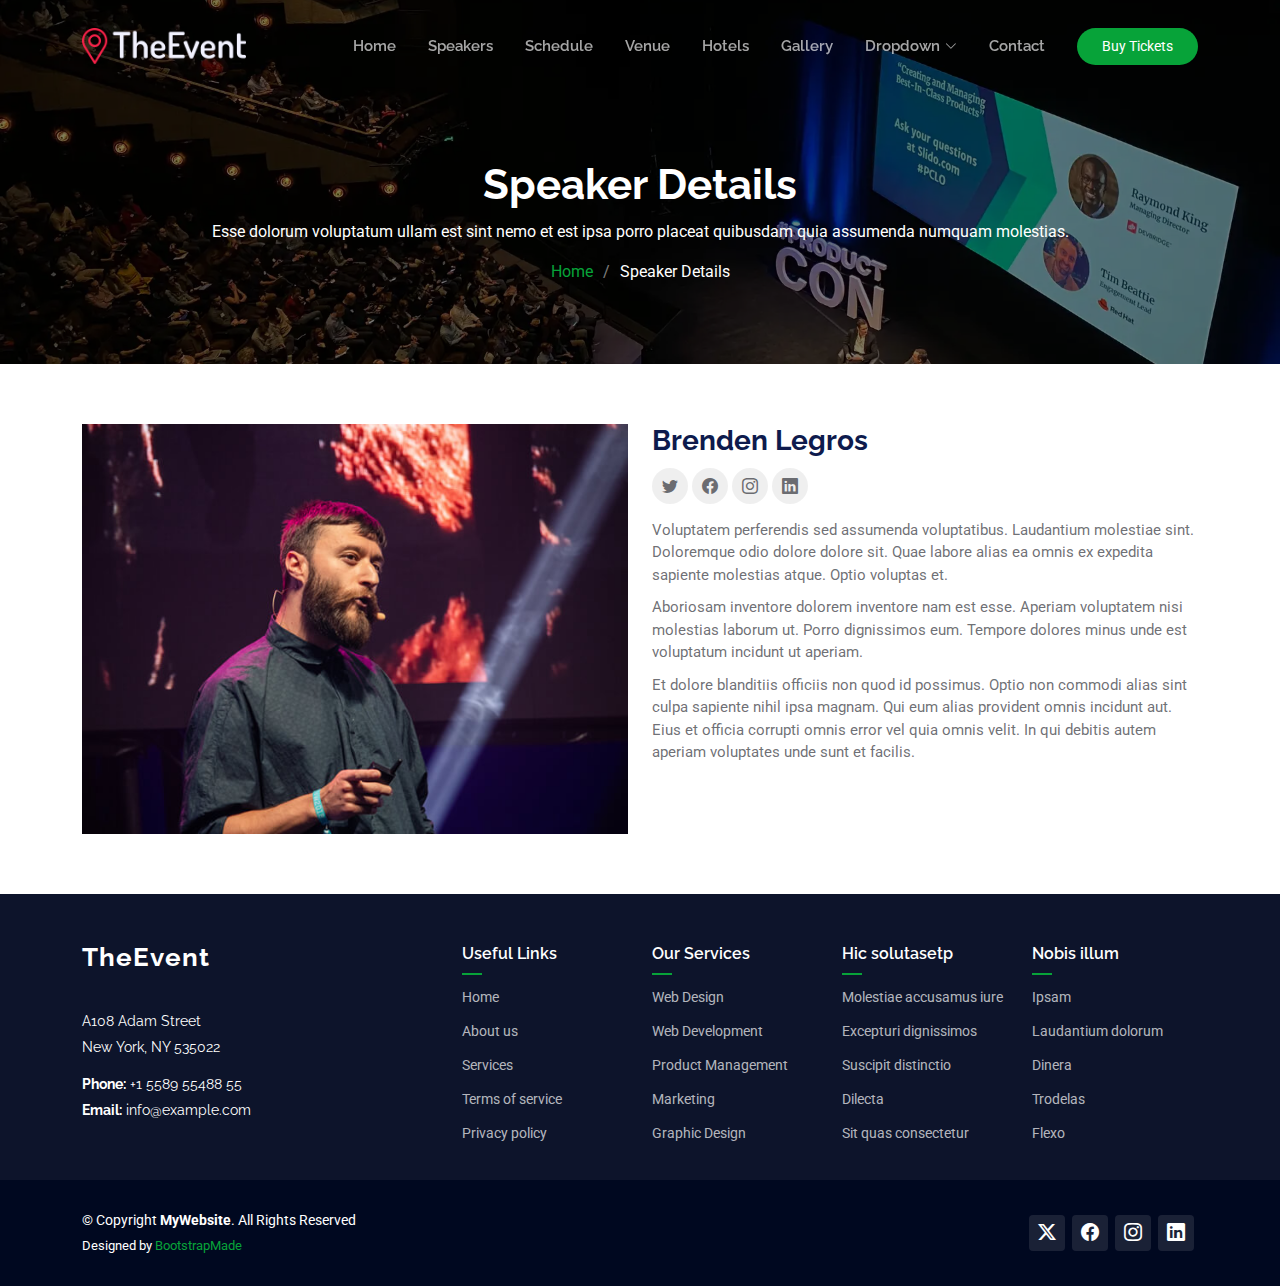
<file: speaker-details.html>
<!DOCTYPE html>
<html lang="en">

<head>
  <meta charset="utf-8">
  <meta content="width=device-width, initial-scale=1.0" name="viewport">
  <title>Speaker Details - TheEvent Bootstrap Template</title>
  <meta content="" name="description">
  <meta content="" name="keywords">

  <!-- Favicons -->
  <link href="assets/img/favicon.png" rel="icon">
  <link href="assets/img/apple-touch-icon.png" rel="apple-touch-icon">

  <!-- Fonts -->
  <link href="https://fonts.googleapis.com" rel="preconnect">
  <link href="https://fonts.gstatic.com" rel="preconnect" crossorigin>
  <link href="https://fonts.googleapis.com/css2?family=Roboto:ital,wght@0,100;0,300;0,400;0,500;0,700;0,900;1,100;1,300;1,400;1,500;1,700;1,900&family=Raleway:ital,wght@0,100;0,200;0,300;0,400;0,500;0,600;0,700;0,800;0,900;1,100;1,200;1,300;1,400;1,500;1,600;1,700;1,800;1,900&display=swap" rel="stylesheet">

  <!-- Vendor CSS Files -->
  <link href="assets/vendor/bootstrap/css/bootstrap.min.css" rel="stylesheet">
  <link href="assets/vendor/bootstrap-icons/bootstrap-icons.css" rel="stylesheet">
  <link href="assets/vendor/aos/aos.css" rel="stylesheet">
  <link href="assets/vendor/glightbox/css/glightbox.min.css" rel="stylesheet">
  <link href="assets/vendor/swiper/swiper-bundle.min.css" rel="stylesheet">

  <!-- Main CSS File -->
  <link href="assets/css/main.css" rel="stylesheet">

  <!-- =======================================================
  * Template Name: TheEvent
  * Template URL: https://bootstrapmade.com/theevent-conference-event-bootstrap-template/
  * Updated: Jun 06 2024 with Bootstrap v5.3.3
  * Author: BootstrapMade.com
  * License: https://bootstrapmade.com/license/
  ======================================================== -->
</head>

<body class="speaker-details-page">

  <header id="header" class="header d-flex align-items-center fixed-top">
    <div class="container-fluid container-xl position-relative d-flex align-items-center">

      <a href="index.html" class="logo d-flex align-items-center me-auto">
        <img src="assets/img/logo.png" alt="">
        <!-- Uncomment the line below if you also wish to use an text logo -->
        <!-- <h1 class="sitename">TheEvent</h1>  -->
      </a>

      <nav id="navmenu" class="navmenu">
        <ul>
          <li><a href="#hero">Home<br></a></li>
          <li><a href="#speakers">Speakers</a></li>
          <li><a href="#schedule">Schedule</a></li>
          <li><a href="#venue">Venue</a></li>
          <li><a href="#hotels">Hotels</a></li>
          <li><a href="#gallery">Gallery</a></li>
          <li class="dropdown"><a href="#"><span>Dropdown</span> <i class="bi bi-chevron-down toggle-dropdown"></i></a>
            <ul>
              <li><a href="#">Dropdown 1</a></li>
              <li class="dropdown"><a href="#"><span>Deep Dropdown</span> <i class="bi bi-chevron-down toggle-dropdown"></i></a>
                <ul>
                  <li><a href="#">Deep Dropdown 1</a></li>
                  <li><a href="#">Deep Dropdown 2</a></li>
                  <li><a href="#">Deep Dropdown 3</a></li>
                  <li><a href="#">Deep Dropdown 4</a></li>
                  <li><a href="#">Deep Dropdown 5</a></li>
                </ul>
              </li>
              <li><a href="#">Dropdown 2</a></li>
              <li><a href="#">Dropdown 3</a></li>
              <li><a href="#">Dropdown 4</a></li>
            </ul>
          </li>
          <li><a href="#contact">Contact</a></li>
        </ul>
        <i class="mobile-nav-toggle d-xl-none bi bi-list"></i>
      </nav>

      <a class="cta-btn d-none d-sm-block" href="#buy-tickets">Buy Tickets</a>

    </div>
  </header>

  <main class="main">

    <!-- Page Title -->
    <div class="page-title" data-aos="fade" style="background-image: url(assets/img/page-title-bg.webp);">
      <div class="container position-relative">
        <h1>Speaker Details</h1>
        <p>Esse dolorum voluptatum ullam est sint nemo et est ipsa porro placeat quibusdam quia assumenda numquam molestias.</p>
        <nav class="breadcrumbs">
          <ol>
            <li><a href="index.html">Home</a></li>
            <li class="current">Speaker Details</li>
          </ol>
        </nav>
      </div>
    </div><!-- End Page Title -->

    <!-- Events Section -->
    <section id="events" class="events section">

      <div class="container" data-aos="fade-up" data-aos-delay="100">

        <div class="row">
          <div class="col-md-6">
            <img src="assets/img/speaker.jpg" alt="Speaker" class="img-fluid">
          </div>

          <div class="col-md-6">
            <div class="details">
              <h2>Brenden Legros</h2>
              <div class="social">
                <a href=""><i class="bi bi-twitter"></i></a>
                <a href=""><i class="bi bi-facebook"></i></a>
                <a href=""><i class="bi bi-instagram"></i></a>
                <a href=""><i class="bi bi-linkedin"></i></a>
              </div>
              <p>Voluptatem perferendis sed assumenda voluptatibus. Laudantium molestiae sint. Doloremque odio dolore dolore sit. Quae labore alias ea omnis ex expedita sapiente molestias atque. Optio voluptas et.</p>

              <p>Aboriosam inventore dolorem inventore nam est esse. Aperiam voluptatem nisi molestias laborum ut. Porro dignissimos eum. Tempore dolores minus unde est voluptatum incidunt ut aperiam.</p>

              <p>Et dolore blanditiis officiis non quod id possimus. Optio non commodi alias sint culpa sapiente nihil ipsa magnam. Qui eum alias provident omnis incidunt aut. Eius et officia corrupti omnis error vel quia omnis velit. In qui debitis autem aperiam voluptates unde sunt et facilis.</p>
            </div>
          </div>

        </div>

      </div>

    </section><!-- /Events Section -->

  </main>

  <footer id="footer" class="footer">

    <div class="footer-top">
      <div class="container">
        <div class="row gy-4">
          <div class="col-lg-4 col-md-6 footer-about">
            <a href="index.html" class="logo d-flex align-items-center">
              <span class="sitename">TheEvent</span>
            </a>
            <div class="footer-contact pt-3">
              <p>A108 Adam Street</p>
              <p>New York, NY 535022</p>
              <p class="mt-3"><strong>Phone:</strong> <span>+1 5589 55488 55</span></p>
              <p><strong>Email:</strong> <span>info@example.com</span></p>
            </div>
          </div>

          <div class="col-lg-2 col-md-3 footer-links">
            <h4>Useful Links</h4>
            <ul>
              <li><a href="#">Home</a></li>
              <li><a href="#">About us</a></li>
              <li><a href="#">Services</a></li>
              <li><a href="#">Terms of service</a></li>
              <li><a href="#">Privacy policy</a></li>
            </ul>
          </div>

          <div class="col-lg-2 col-md-3 footer-links">
            <h4>Our Services</h4>
            <ul>
              <li><a href="#">Web Design</a></li>
              <li><a href="#">Web Development</a></li>
              <li><a href="#">Product Management</a></li>
              <li><a href="#">Marketing</a></li>
              <li><a href="#">Graphic Design</a></li>
            </ul>
          </div>

          <div class="col-lg-2 col-md-3 footer-links">
            <h4>Hic solutasetp</h4>
            <ul>
              <li><a href="#">Molestiae accusamus iure</a></li>
              <li><a href="#">Excepturi dignissimos</a></li>
              <li><a href="#">Suscipit distinctio</a></li>
              <li><a href="#">Dilecta</a></li>
              <li><a href="#">Sit quas consectetur</a></li>
            </ul>
          </div>

          <div class="col-lg-2 col-md-3 footer-links">
            <h4>Nobis illum</h4>
            <ul>
              <li><a href="#">Ipsam</a></li>
              <li><a href="#">Laudantium dolorum</a></li>
              <li><a href="#">Dinera</a></li>
              <li><a href="#">Trodelas</a></li>
              <li><a href="#">Flexo</a></li>
            </ul>
          </div>

        </div>
      </div>
    </div>

    <div class="copyright text-center">
      <div class="container d-flex flex-column flex-lg-row justify-content-center justify-content-lg-between align-items-center">

        <div class="d-flex flex-column align-items-center align-items-lg-start">
          <div>
            © Copyright <strong><span>MyWebsite</span></strong>. All Rights Reserved
          </div>
          <div class="credits">
            <!-- All the links in the footer should remain intact. -->
            <!-- You can delete the links only if you purchased the pro version. -->
            <!-- Licensing information: https://bootstrapmade.com/license/ -->
            <!-- Purchase the pro version with working PHP/AJAX contact form: https://bootstrapmade.com/herobiz-bootstrap-business-template/ -->
            Designed by <a href="https://bootstrapmade.com/">BootstrapMade</a>
          </div>
        </div>

        <div class="social-links order-first order-lg-last mb-3 mb-lg-0">
          <a href=""><i class="bi bi-twitter-x"></i></a>
          <a href=""><i class="bi bi-facebook"></i></a>
          <a href=""><i class="bi bi-instagram"></i></a>
          <a href=""><i class="bi bi-linkedin"></i></a>
        </div>

      </div>
    </div>

  </footer>

  <!-- Scroll Top -->
  <a href="#" id="scroll-top" class="scroll-top d-flex align-items-center justify-content-center"><i class="bi bi-arrow-up-short"></i></a>

  <!-- Preloader -->
  <div id="preloader"></div>

  <!-- Vendor JS Files -->
  <script src="assets/vendor/bootstrap/js/bootstrap.bundle.min.js"></script>
  <script src="assets/vendor/php-email-form/validate.js"></script>
  <script src="assets/vendor/aos/aos.js"></script>
  <script src="assets/vendor/glightbox/js/glightbox.min.js"></script>
  <script src="assets/vendor/swiper/swiper-bundle.min.js"></script>

  <!-- Main JS File -->
  <script src="assets/js/main.js"></script>

</body>

</html>
</file>
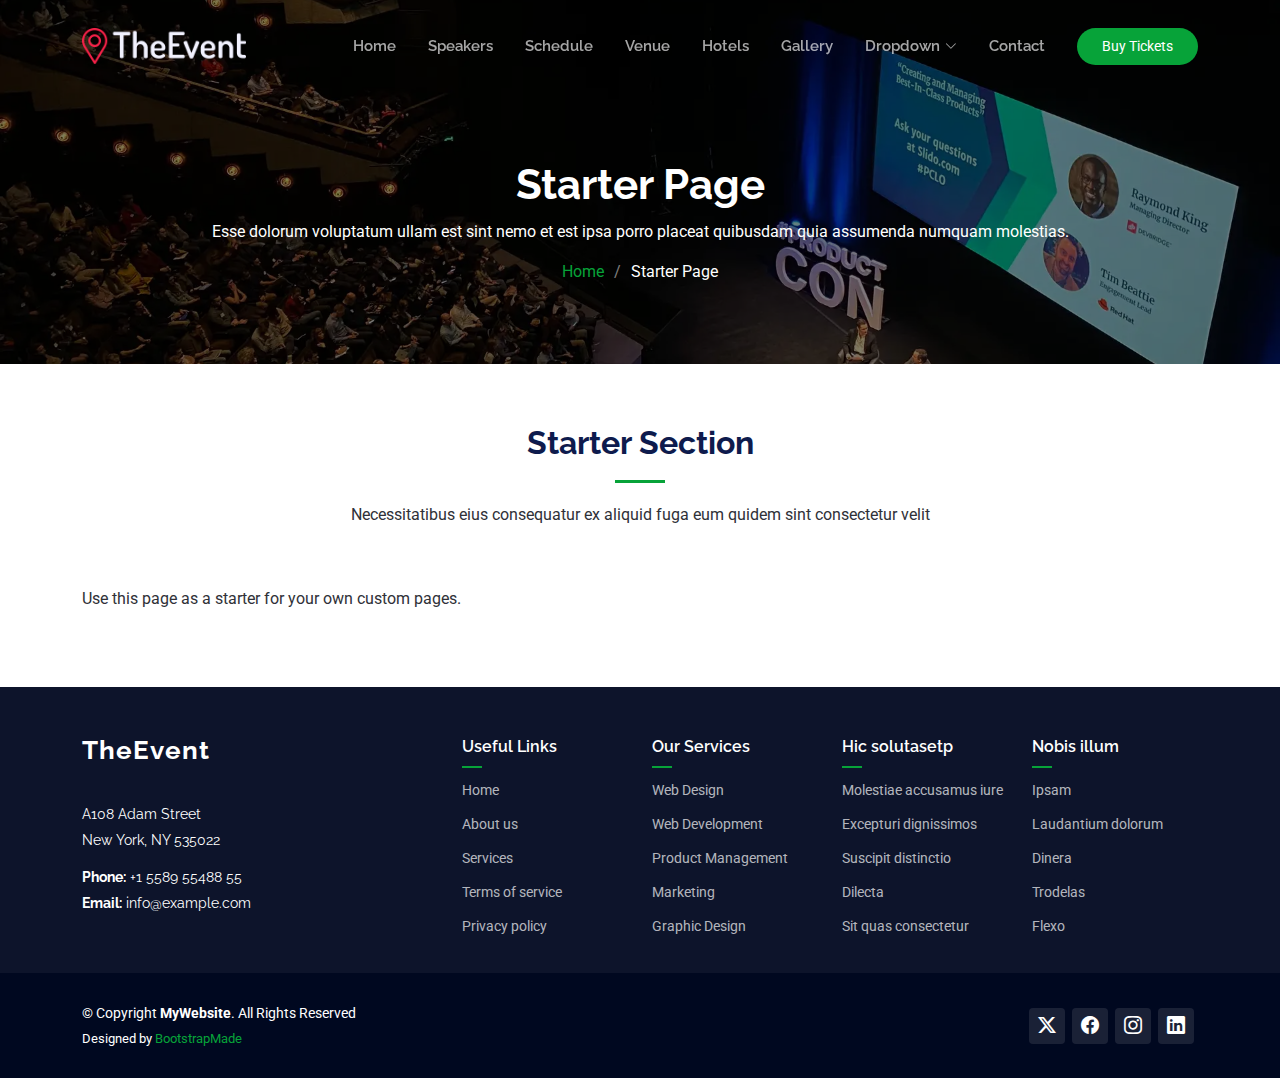
<file: starter-page.html>
<!DOCTYPE html>
<html lang="en">

<head>
  <meta charset="utf-8">
  <meta content="width=device-width, initial-scale=1.0" name="viewport">
  <title>Starter Page - TheEvent Bootstrap Template</title>
  <meta content="" name="description">
  <meta content="" name="keywords">

  <!-- Favicons -->
  <link href="assets/img/favicon.png" rel="icon">
  <link href="assets/img/apple-touch-icon.png" rel="apple-touch-icon">

  <!-- Fonts -->
  <link href="https://fonts.googleapis.com" rel="preconnect">
  <link href="https://fonts.gstatic.com" rel="preconnect" crossorigin>
  <link href="https://fonts.googleapis.com/css2?family=Roboto:ital,wght@0,100;0,300;0,400;0,500;0,700;0,900;1,100;1,300;1,400;1,500;1,700;1,900&family=Raleway:ital,wght@0,100;0,200;0,300;0,400;0,500;0,600;0,700;0,800;0,900;1,100;1,200;1,300;1,400;1,500;1,600;1,700;1,800;1,900&display=swap" rel="stylesheet">

  <!-- Vendor CSS Files -->
  <link href="assets/vendor/bootstrap/css/bootstrap.min.css" rel="stylesheet">
  <link href="assets/vendor/bootstrap-icons/bootstrap-icons.css" rel="stylesheet">
  <link href="assets/vendor/aos/aos.css" rel="stylesheet">
  <link href="assets/vendor/glightbox/css/glightbox.min.css" rel="stylesheet">
  <link href="assets/vendor/swiper/swiper-bundle.min.css" rel="stylesheet">

  <!-- Main CSS File -->
  <link href="assets/css/main.css" rel="stylesheet">

  <!-- =======================================================
  * Template Name: TheEvent
  * Template URL: https://bootstrapmade.com/theevent-conference-event-bootstrap-template/
  * Updated: Jun 06 2024 with Bootstrap v5.3.3
  * Author: BootstrapMade.com
  * License: https://bootstrapmade.com/license/
  ======================================================== -->
</head>

<body class="starter-page-page">

  <header id="header" class="header d-flex align-items-center fixed-top">
    <div class="container-fluid container-xl position-relative d-flex align-items-center">

      <a href="index.html" class="logo d-flex align-items-center me-auto">
        <img src="assets/img/logo.png" alt="">
        <!-- Uncomment the line below if you also wish to use an text logo -->
        <!-- <h1 class="sitename">TheEvent</h1>  -->
      </a>

      <nav id="navmenu" class="navmenu">
        <ul>
          <li><a href="#hero">Home<br></a></li>
          <li><a href="#speakers">Speakers</a></li>
          <li><a href="#schedule">Schedule</a></li>
          <li><a href="#venue">Venue</a></li>
          <li><a href="#hotels">Hotels</a></li>
          <li><a href="#gallery">Gallery</a></li>
          <li class="dropdown"><a href="#"><span>Dropdown</span> <i class="bi bi-chevron-down toggle-dropdown"></i></a>
            <ul>
              <li><a href="#">Dropdown 1</a></li>
              <li class="dropdown"><a href="#"><span>Deep Dropdown</span> <i class="bi bi-chevron-down toggle-dropdown"></i></a>
                <ul>
                  <li><a href="#">Deep Dropdown 1</a></li>
                  <li><a href="#">Deep Dropdown 2</a></li>
                  <li><a href="#">Deep Dropdown 3</a></li>
                  <li><a href="#">Deep Dropdown 4</a></li>
                  <li><a href="#">Deep Dropdown 5</a></li>
                </ul>
              </li>
              <li><a href="#">Dropdown 2</a></li>
              <li><a href="#">Dropdown 3</a></li>
              <li><a href="#">Dropdown 4</a></li>
            </ul>
          </li>
          <li><a href="#contact">Contact</a></li>
        </ul>
        <i class="mobile-nav-toggle d-xl-none bi bi-list"></i>
      </nav>

      <a class="cta-btn d-none d-sm-block" href="#buy-tickets">Buy Tickets</a>

    </div>
  </header>

  <main class="main">

    <!-- Page Title -->
    <div class="page-title" data-aos="fade" style="background-image: url(assets/img/page-title-bg.webp);">
      <div class="container position-relative">
        <h1>Starter Page</h1>
        <p>Esse dolorum voluptatum ullam est sint nemo et est ipsa porro placeat quibusdam quia assumenda numquam molestias.</p>
        <nav class="breadcrumbs">
          <ol>
            <li><a href="index.html">Home</a></li>
            <li class="current">Starter Page</li>
          </ol>
        </nav>
      </div>
    </div><!-- End Page Title -->

    <!-- Starter Section Section -->
    <section id="starter-section" class="starter-section section">

      <!-- Section Title -->
      <div class="container section-title" data-aos="fade-up">
        <h2>Starter Section</h2>
        <p>Necessitatibus eius consequatur ex aliquid fuga eum quidem sint consectetur velit</p>
      </div><!-- End Section Title -->

      <div class="container" data-aos="fade-up">
        <p>Use this page as a starter for your own custom pages.</p>
      </div>

    </section><!-- /Starter Section Section -->

  </main>

  <footer id="footer" class="footer">

    <div class="footer-top">
      <div class="container">
        <div class="row gy-4">
          <div class="col-lg-4 col-md-6 footer-about">
            <a href="index.html" class="logo d-flex align-items-center">
              <span class="sitename">TheEvent</span>
            </a>
            <div class="footer-contact pt-3">
              <p>A108 Adam Street</p>
              <p>New York, NY 535022</p>
              <p class="mt-3"><strong>Phone:</strong> <span>+1 5589 55488 55</span></p>
              <p><strong>Email:</strong> <span>info@example.com</span></p>
            </div>
          </div>

          <div class="col-lg-2 col-md-3 footer-links">
            <h4>Useful Links</h4>
            <ul>
              <li><a href="#">Home</a></li>
              <li><a href="#">About us</a></li>
              <li><a href="#">Services</a></li>
              <li><a href="#">Terms of service</a></li>
              <li><a href="#">Privacy policy</a></li>
            </ul>
          </div>

          <div class="col-lg-2 col-md-3 footer-links">
            <h4>Our Services</h4>
            <ul>
              <li><a href="#">Web Design</a></li>
              <li><a href="#">Web Development</a></li>
              <li><a href="#">Product Management</a></li>
              <li><a href="#">Marketing</a></li>
              <li><a href="#">Graphic Design</a></li>
            </ul>
          </div>

          <div class="col-lg-2 col-md-3 footer-links">
            <h4>Hic solutasetp</h4>
            <ul>
              <li><a href="#">Molestiae accusamus iure</a></li>
              <li><a href="#">Excepturi dignissimos</a></li>
              <li><a href="#">Suscipit distinctio</a></li>
              <li><a href="#">Dilecta</a></li>
              <li><a href="#">Sit quas consectetur</a></li>
            </ul>
          </div>

          <div class="col-lg-2 col-md-3 footer-links">
            <h4>Nobis illum</h4>
            <ul>
              <li><a href="#">Ipsam</a></li>
              <li><a href="#">Laudantium dolorum</a></li>
              <li><a href="#">Dinera</a></li>
              <li><a href="#">Trodelas</a></li>
              <li><a href="#">Flexo</a></li>
            </ul>
          </div>

        </div>
      </div>
    </div>

    <div class="copyright text-center">
      <div class="container d-flex flex-column flex-lg-row justify-content-center justify-content-lg-between align-items-center">

        <div class="d-flex flex-column align-items-center align-items-lg-start">
          <div>
            © Copyright <strong><span>MyWebsite</span></strong>. All Rights Reserved
          </div>
          <div class="credits">
            <!-- All the links in the footer should remain intact. -->
            <!-- You can delete the links only if you purchased the pro version. -->
            <!-- Licensing information: https://bootstrapmade.com/license/ -->
            <!-- Purchase the pro version with working PHP/AJAX contact form: https://bootstrapmade.com/herobiz-bootstrap-business-template/ -->
            Designed by <a href="https://bootstrapmade.com/">BootstrapMade</a>
          </div>
        </div>

        <div class="social-links order-first order-lg-last mb-3 mb-lg-0">
          <a href=""><i class="bi bi-twitter-x"></i></a>
          <a href=""><i class="bi bi-facebook"></i></a>
          <a href=""><i class="bi bi-instagram"></i></a>
          <a href=""><i class="bi bi-linkedin"></i></a>
        </div>

      </div>
    </div>

  </footer>

  <!-- Scroll Top -->
  <a href="#" id="scroll-top" class="scroll-top d-flex align-items-center justify-content-center"><i class="bi bi-arrow-up-short"></i></a>

  <!-- Preloader -->
  <div id="preloader"></div>

  <!-- Vendor JS Files -->
  <script src="assets/vendor/bootstrap/js/bootstrap.bundle.min.js"></script>
  <script src="assets/vendor/php-email-form/validate.js"></script>
  <script src="assets/vendor/aos/aos.js"></script>
  <script src="assets/vendor/glightbox/js/glightbox.min.js"></script>
  <script src="assets/vendor/swiper/swiper-bundle.min.js"></script>

  <!-- Main JS File -->
  <script src="assets/js/main.js"></script>

</body>

</html>
</file>
<file: assets/css/main.css>
/**
* Template Name: TheEvent
* Template URL: https://bootstrapmade.com/theevent-conference-event-bootstrap-template/
* Updated: Jun 06 2024 with Bootstrap v5.3.3
* Author: BootstrapMade.com
* License: https://bootstrapmade.com/license/
*/

/*--------------------------------------------------------------
# Font & Color Variables
# Help: https://bootstrapmade.com/color-system/
--------------------------------------------------------------*/
/* Fonts */
:root {
  --default-font: "Roboto", system-ui, -apple-system, "Segoe UI", Roboto,
    "Helvetica Neue", Arial, "Noto Sans", "Liberation Sans", sans-serif,
    "Apple Color Emoji", "Segoe UI Emoji", "Segoe UI Symbol", "Noto Color Emoji";
  --heading-font: "Raleway", sans-serif;
  --nav-font: "Raleway", sans-serif;
}

/* Global Colors - The following color variables are used throughout the website. Updating them here will change the color scheme of the entire website */
:root {
  --background-color: #ffffff; /* Background color for the entire website, including individual sections */
  --default-color: #2f3138; /* Default color used for the majority of the text content across the entire website */
  --heading-color: #0e1b4d; /* Color for headings, subheadings and title throughout the website */
  /*--accent-color: #f82249; Accent color that represents your brand on the website. It's used for buttons, links, and other elements that need to stand out*/
  --accent-color: #07a339; /* Accent color that represents your brand on the website. It's used for buttons, links, and other elements that need to stand out */
  --contrast-color: #ffffff; /* The contrast color is used for elements when the background color is one of the heading, accent, or default colors. Its purpose is to ensure proper contrast and readability when placed over these more dominant colors */
}

/* Nav Menu Colors - The following color variables are used specifically for the navigation menu. They are separate from the global colors to allow for more customization options */
:root {
  --nav-color: rgba(
    255,
    255,
    255,
    0.65
  ); /* The default color of the main navmenu links */
  --nav-hover-color: #ffffff; /* Applied to main navmenu links when they are hovered over or active */
  --nav-dropdown-background-color: #ffffff; /* Used as the background color for dropdown items that appear when hovering over primary navigation items */
  --nav-dropdown-color: #212529; /* Used for navigation links of the dropdown items in the navigation menu. */
  --nav-dropdown-hover-color: #f82249; /* Similar to --nav-hover-color, this color is applied to dropdown navigation links when they are hovered over. */
}

/* Template Custom Colors */
:root {
  --alt-background-color: #000820;
}

/* Smooth scroll */
:root {
  scroll-behavior: smooth;
}

/*--------------------------------------------------------------
# General
--------------------------------------------------------------*/
body {
  color: var(--default-color);
  background-color: var(--background-color);
  font-family: var(--default-font);
}

a {
  color: var(--accent-color);
  text-decoration: none;
  transition: 0.3s;
}

a:hover {
  color: color-mix(in srgb, var(--accent-color), transparent 25%);
  text-decoration: none;
}

h1,
h2,
h3,
h4,
h5,
h6 {
  color: var(--heading-color);
  font-family: var(--heading-font);
}

/*--------------------------------------------------------------
# Global Header
--------------------------------------------------------------*/
.header {
  --background-color: rgba(0, 0, 0, 0);
  --heading-color: #ffffff;
  color: var(--default-color);
  background-color: var(--background-color);
  padding: 20px 0;
  transition: all 0.5s;
  z-index: 997;
}

.header .logo {
  line-height: 1;
}

.header .logo img {
  max-height: 36px;
  margin-right: 8px;
}

.header .logo h1 {
  font-size: 30px;
  margin: 0;
  font-weight: 700;
  color: var(--heading-color);
}

.header .cta-btn,
.header .cta-btn:focus {
  color: var(--contrast-color);
  background: var(--accent-color);
  font-size: 14px;
  padding: 8px 25px;
  margin: 0 0 0 30px;
  border-radius: 50px;
  transition: 0.3s;
}

.header .cta-btn:hover,
.header .cta-btn:focus:hover {
  color: var(--contrast-color);
  background: color-mix(in srgb, var(--accent-color), transparent 15%);
}

@media (max-width: 1200px) {
  .header .logo {
    order: 1;
  }

  .header .btn-getstarted {
    order: 2;
    margin: 0 15px 0 0;
    padding: 6px 15px;
  }

  .header .navmenu {
    order: 3;
  }
}

.scrolled .header {
  box-shadow: 0px 0 18px
    color-mix(in srgb, var(--default-color), transparent 85%);
}

/* Global Header on Scroll
------------------------------*/
.scrolled .header {
  --background-color: rgba(1, 8, 33, 0.82);
}

/*--------------------------------------------------------------
# Navigation Menu
--------------------------------------------------------------*/
/* Desktop Navigation */
@media (min-width: 1200px) {
  .navmenu {
    padding: 0;
  }

  .navmenu ul {
    margin: 0;
    padding: 0;
    display: flex;
    list-style: none;
    align-items: center;
  }

  .navmenu li {
    position: relative;
  }

  .navmenu > ul > li {
    white-space: nowrap;
    padding: 15px 14px;
  }

  .navmenu > ul > li:last-child {
    padding-right: 0;
  }

  .navmenu a,
  .navmenu a:focus {
    color: var(--nav-color);
    font-size: 15px;
    padding: 0 2px;
    font-family: var(--nav-font);
    font-weight: 600;
    display: flex;
    align-items: center;
    justify-content: space-between;
    white-space: nowrap;
    transition: 0.3s;
    position: relative;
  }

  .navmenu a i,
  .navmenu a:focus i {
    font-size: 12px;
    line-height: 0;
    margin-left: 5px;
    transition: 0.3s;
  }

  .navmenu > ul > li > a:before {
    content: "";
    position: absolute;
    height: 2px;
    bottom: -6px;
    left: 0;
    background-color: var(--accent-color);
    visibility: hidden;
    width: 0px;
    transition: all 0.3s ease-in-out 0s;
  }

  .navmenu a:hover:before,
  .navmenu li:hover > a:before,
  .navmenu .active:before {
    visibility: visible;
    width: 100%;
  }

  .navmenu li:hover > a,
  .navmenu .active,
  .navmenu .active:focus {
    color: var(--nav-hover-color);
  }

  .navmenu .dropdown ul {
    margin: 0;
    padding: 10px 0;
    background: var(--nav-dropdown-background-color);
    display: block;
    position: absolute;
    visibility: hidden;
    left: 14px;
    top: 130%;
    opacity: 0;
    transition: 0.3s;
    border-radius: 4px;
    z-index: 99;
    box-shadow: 0px 0px 30px
      color-mix(in srgb, var(--default-color), transparent 85%);
  }

  .navmenu .dropdown ul li {
    min-width: 200px;
  }

  .navmenu .dropdown ul a {
    padding: 10px 20px;
    font-size: 15px;
    text-transform: none;
    color: var(--nav-dropdown-color);
  }

  .navmenu .dropdown ul a i {
    font-size: 12px;
  }

  .navmenu .dropdown ul a:hover,
  .navmenu .dropdown ul .active:hover,
  .navmenu .dropdown ul li:hover > a {
    color: var(--nav-dropdown-hover-color);
  }

  .navmenu .dropdown:hover > ul {
    opacity: 1;
    top: 100%;
    visibility: visible;
  }

  .navmenu .dropdown .dropdown ul {
    top: 0;
    left: -90%;
    visibility: hidden;
  }

  .navmenu .dropdown .dropdown:hover > ul {
    opacity: 1;
    top: 0;
    left: -100%;
    visibility: visible;
  }
}

/* Mobile Navigation */
@media (max-width: 1199px) {
  .mobile-nav-toggle {
    color: var(--nav-color);
    font-size: 28px;
    line-height: 0;
    margin-right: 10px;
    cursor: pointer;
    transition: color 0.3s;
  }

  .navmenu {
    padding: 0;
    z-index: 9997;
  }

  .navmenu ul {
    display: none;
    position: absolute;
    inset: 60px 20px 20px 20px;
    padding: 10px 0;
    margin: 0;
    border-radius: 6px;
    background-color: var(--nav-dropdown-background-color);
    border: 1px solid color-mix(in srgb, var(--default-color), transparent 90%);
    box-shadow: none;
    overflow-y: auto;
    transition: 0.3s;
    z-index: 9998;
  }

  .navmenu a,
  .navmenu a:focus {
    color: var(--nav-dropdown-color);
    padding: 10px 20px;
    font-family: var(--nav-font);
    font-size: 17px;
    font-weight: 500;
    display: flex;
    align-items: center;
    justify-content: space-between;
    white-space: nowrap;
    transition: 0.3s;
  }

  .navmenu a i,
  .navmenu a:focus i {
    font-size: 12px;
    line-height: 0;
    margin-left: 5px;
    width: 30px;
    height: 30px;
    display: flex;
    align-items: center;
    justify-content: center;
    border-radius: 50%;
    transition: 0.3s;
    background-color: color-mix(in srgb, var(--accent-color), transparent 90%);
  }

  .navmenu a i:hover,
  .navmenu a:focus i:hover {
    background-color: var(--accent-color);
    color: var(--contrast-color);
  }

  .navmenu a:hover,
  .navmenu .active,
  .navmenu .active:focus {
    color: var(--nav-dropdown-hover-color);
  }

  .navmenu .active i,
  .navmenu .active:focus i {
    background-color: var(--accent-color);
    color: var(--contrast-color);
    transform: rotate(180deg);
  }

  .navmenu .dropdown ul {
    position: static;
    display: none;
    z-index: 99;
    padding: 10px 0;
    margin: 10px 20px;
    background-color: var(--nav-dropdown-background-color);
    transition: all 0.5s ease-in-out;
  }

  .navmenu .dropdown ul ul {
    background-color: rgba(33, 37, 41, 0.1);
  }

  .navmenu .dropdown > .dropdown-active {
    display: block;
    background-color: rgba(33, 37, 41, 0.03);
  }

  .mobile-nav-active {
    overflow: hidden;
  }

  .mobile-nav-active .mobile-nav-toggle {
    color: #fff;
    position: absolute;
    font-size: 32px;
    top: 15px;
    right: 15px;
    margin-right: 0;
    z-index: 9999;
  }

  .mobile-nav-active .navmenu {
    position: fixed;
    overflow: hidden;
    inset: 0;
    background: rgba(33, 37, 41, 0.8);
    transition: 0.3s;
  }

  .mobile-nav-active .navmenu > ul {
    display: block;
  }
}

/*--------------------------------------------------------------
# Global Footer
--------------------------------------------------------------*/
.footer {
  --background-color: var(--alt-background-color);
  --default-color: #ffffff;
  --heading-color: #ffffff;
  --contrast-color: #ffffff;
  color: var(--default-color);
  background-color: var(--background-color);
  font-size: 14px;
  position: relative;
}

.footer .footer-top {
  background-color: color-mix(in srgb, var(--background-color), white 5%);
  padding-top: 50px;
}

.footer .footer-about .logo {
  line-height: 1;
  margin-bottom: 25px;
}

.footer .footer-about .logo img {
  max-height: 40px;
  margin-right: 6px;
}

.footer .footer-about .logo span {
  color: var(--heading-color);
  font-family: var(--heading-font);
  font-size: 26px;
  font-weight: 700;
  letter-spacing: 1px;
}

.footer .footer-about p {
  font-size: 14px;
  font-family: var(--heading-font);
}

.footer h4 {
  font-size: 16px;
  font-weight: 600;
  position: relative;
  padding-bottom: 12px;
  margin-bottom: 15px;
}

.footer h4::after {
  content: "";
  position: absolute;
  display: block;
  width: 20px;
  height: 2px;
  background: var(--accent-color);
  bottom: 0;
  left: 0;
}

.footer .footer-links {
  margin-bottom: 30px;
}

.footer .footer-links ul {
  list-style: none;
  padding: 0;
  margin: 0;
}

.footer .footer-links ul i {
  padding-right: 2px;
  font-size: 12px;
  line-height: 0;
}

.footer .footer-links ul li {
  padding: 10px 0;
  display: flex;
  align-items: center;
}

.footer .footer-links ul li:first-child {
  padding-top: 0;
}

.footer .footer-links ul a {
  color: color-mix(in srgb, var(--default-color), transparent 30%);
  display: inline-block;
  line-height: 1;
}

.footer .footer-links ul a:hover {
  color: var(--accent-color);
}

.footer .footer-contact p {
  margin-bottom: 5px;
}

.footer .copyright {
  padding: 30px 0;
}

.footer .copyright p {
  margin-bottom: 0;
}

.footer .credits {
  margin-top: 5px;
  font-size: 13px;
}

.footer .social-links a {
  font-size: 18px;
  display: inline-block;
  background: color-mix(in srgb, var(--default-color), transparent 90%);
  color: var(--contrast-color);
  line-height: 1;
  padding: 8px 0;
  margin-right: 4px;
  border-radius: 4px;
  text-align: center;
  width: 36px;
  height: 36px;
  transition: 0.3s;
}

.footer .social-links a:hover {
  background: var(--accent-color);
  text-decoration: none;
}

/*--------------------------------------------------------------
# Preloader
--------------------------------------------------------------*/
#preloader {
  position: fixed;
  inset: 0;
  z-index: 999999;
  overflow: hidden;
  background: var(--background-color);
  transition: all 0.6s ease-out;
}

#preloader:before {
  content: "";
  position: fixed;
  top: calc(50% - 30px);
  left: calc(50% - 30px);
  border: 6px solid #ffffff;
  border-color: var(--accent-color) transparent var(--accent-color) transparent;
  border-radius: 50%;
  width: 60px;
  height: 60px;
  animation: animate-preloader 1.5s linear infinite;
}

@keyframes animate-preloader {
  0% {
    transform: rotate(0deg);
  }

  100% {
    transform: rotate(360deg);
  }
}

/*--------------------------------------------------------------
# Scroll Top Button
--------------------------------------------------------------*/
.scroll-top {
  position: fixed;
  visibility: hidden;
  opacity: 0;
  right: 15px;
  bottom: -15px;
  z-index: 99999;
  background-color: var(--accent-color);
  width: 44px;
  height: 44px;
  border-radius: 50px;
  transition: all 0.4s;
}

.scroll-top i {
  font-size: 24px;
  color: var(--contrast-color);
  line-height: 0;
}

.scroll-top:hover {
  background-color: color-mix(in srgb, var(--accent-color), transparent 20%);
  color: var(--contrast-color);
}

.scroll-top.active {
  visibility: visible;
  opacity: 1;
  bottom: 15px;
}

/*--------------------------------------------------------------
# Disable aos animation delay on mobile devices
--------------------------------------------------------------*/
@media screen and (max-width: 768px) {
  [data-aos-delay] {
    transition-delay: 0 !important;
  }
}

/*--------------------------------------------------------------
# Global Page Titles & Breadcrumbs
--------------------------------------------------------------*/
.page-title {
  --background-color: #000000;
  --heading-color: var(--contrast-color);
  --default-color: var(--contrast-color);
  color: var(--default-color);
  background-color: var(--background-color);
  background-size: cover;
  background-position: center;
  background-repeat: no-repeat;
  padding: 160px 0 80px 0;
  text-align: center;
  position: relative;
}

.page-title:before {
  content: "";
  background-color: color-mix(
    in srgb,
    var(--background-color),
    transparent 50%
  );
  position: absolute;
  inset: 0;
}

.page-title h1 {
  font-size: 42px;
  font-weight: 700;
  margin-bottom: 10px;
}

.page-title .breadcrumbs ol {
  display: flex;
  flex-wrap: wrap;
  list-style: none;
  justify-content: center;
  padding: 0;
  margin: 0;
  font-size: 16px;
  font-weight: 400;
}

.page-title .breadcrumbs ol li + li {
  padding-left: 10px;
}

.page-title .breadcrumbs ol li + li::before {
  content: "/";
  display: inline-block;
  padding-right: 10px;
  color: color-mix(in srgb, var(--default-color), transparent 50%);
}

/*--------------------------------------------------------------
# Global Sections
--------------------------------------------------------------*/
section,
.section {
  color: var(--default-color);
  background-color: var(--background-color);
  padding: 60px 0;
  scroll-margin-top: 92px;
  overflow: clip;
}

@media (max-width: 1199px) {
  section,
  .section {
    scroll-margin-top: 76px;
  }
}

/*--------------------------------------------------------------
# Global Section Titles
--------------------------------------------------------------*/
.section-title {
  text-align: center;
  padding-bottom: 60px;
  position: relative;
}

.section-title h2 {
  font-size: 32px;
  font-weight: 700;
  margin-bottom: 20px;
  padding-bottom: 20px;
  position: relative;
}

.section-title h2:after {
  content: "";
  position: absolute;
  display: block;
  width: 50px;
  height: 3px;
  background: var(--accent-color);
  left: 0;
  right: 0;
  bottom: 0;
  margin: auto;
}

.section-title p {
  margin-bottom: 0;
}

/*--------------------------------------------------------------
# Hero Section
--------------------------------------------------------------*/
.hero {
  --default-color: #ffffff;
  --background-color: #010922;
  --heading-color: #ffffff;
  width: 100%;
  min-height: 100vh;
  position: relative;
  padding: 100px 0 0 0;
  display: flex;
  align-items: center;
  justify-content: center;
  flex-direction: column;
}

.hero img {
  position: absolute;
  inset: 0;
  display: block;
  width: 100%;
  height: 100%;
  object-fit: cover;
  z-index: 1;
}

.hero:before {
  content: "";
  background: color-mix(in srgb, var(--background-color), transparent 30%);
  position: absolute;
  inset: 0;
  z-index: 2;
}

.hero .container {
  position: relative;
  z-index: 3;
}

.hero h2 {
  margin: 0;
  font-size: 48px;
  font-weight: 700;
}

.hero h2 span {
  color: var(--accent-color);
}

.hero p {
  color: color-mix(in srgb, var(--default-color), transparent 20%);
  margin: 10px 0 0 0;
  font-size: 24px;
}

@media (max-width: 768px) {
  .hero h2 {
    font-size: 32px;
    line-height: 36px;
  }

  .hero p {
    font-size: 18px;
    line-height: 24px;
  }
}

.hero .play-btn {
  margin-top: 20px;
  width: 94px;
  height: 94px;
  background: radial-gradient(
    var(--accent-color) 50%,
    color-mix(in srgb, var(--accent-color), transparent 75%) 52%
  );
  border-radius: 50%;
  display: block;
  overflow: hidden;
  position: relative;
}

.hero .play-btn:before {
  content: "";
  position: absolute;
  width: 120px;
  height: 120px;
  animation-delay: 0s;
  animation: pulsate-btn 2s;
  animation-direction: forwards;
  animation-iteration-count: infinite;
  animation-timing-function: steps;
  opacity: 1;
  border-radius: 50%;
  border: 5px solid color-mix(in srgb, var(--accent-color), transparent 30%);
  top: -15%;
  left: -15%;
  background: rgba(198, 16, 0, 0);
}

.hero .play-btn:after {
  content: "";
  position: absolute;
  left: 50%;
  top: 50%;
  transform: translateX(-40%) translateY(-50%);
  width: 0;
  height: 0;
  border-top: 10px solid transparent;
  border-bottom: 10px solid transparent;
  border-left: 15px solid #fff;
  z-index: 100;
  transition: all 400ms cubic-bezier(0.55, 0.055, 0.675, 0.19);
}

.hero .play-btn:hover:before {
  content: "";
  position: absolute;
  left: 50%;
  top: 50%;
  transform: translateX(-40%) translateY(-50%);
  width: 0;
  height: 0;
  border: none;
  border-top: 10px solid transparent;
  border-bottom: 10px solid transparent;
  border-left: 15px solid #fff;
  z-index: 200;
  animation: none;
  border-radius: 0;
}

.hero .play-btn:hover:after {
  border-left: 15px solid var(--accent-color);
  transform: scale(20);
}

.hero .about-info {
  overflow: hidden;
  position: relative;
  padding: 60px 0 40px 0;
  z-index: 2;
  width: 100%;
}

.hero .about-info:before {
  content: "";
  background: color-mix(in srgb, var(--background-color), transparent 50%);
  position: absolute;
  bottom: 0;
  top: 0;
  left: 0;
  right: 0;
}

.hero .about-info h2 {
  font-size: 36px;
  font-weight: bold;
  margin-bottom: 10px;
  color: #fff;
}

.hero .about-info h3 {
  font-size: 18px;
  font-weight: bold;
  text-transform: uppercase;
  margin-bottom: 10px;
  color: #fff;
}

.hero .about-info p {
  font-size: 14px;
  margin-bottom: 20px;
  color: #fff;
}

@keyframes pulsate-btn {
  0% {
    transform: scale(0.6, 0.6);
    opacity: 1;
  }

  100% {
    transform: scale(1, 1);
    opacity: 0;
  }
}

/*--------------------------------------------------------------
# Speakers Section
--------------------------------------------------------------*/
.speakers {
  --default-color: #ffffff;
}

.speakers .member {
  text-align: center;
  position: relative;
  overflow: hidden;
}

.speakers .member .member-info {
  position: absolute;
  padding: 15px 0;
  inset: auto 0 -44px 0;
  background: rgba(0, 0, 0, 0.6);
  transition: 0.4s;
}

.speakers .member .member-info-content h4 {
  color: var(--contrast-color);
  font-weight: 700;
  margin-bottom: 4px;
  font-size: 16px;
}

.speakers .member .member-info-content h4 a {
  color: var(--contrast-color);
}

.speakers .member .member-info-content h4 a:hover {
  color: var(--accent-color);
}

.speakers .member .member-info-content span {
  font-style: italic;
  display: block;
  font-size: 13px;
}

.speakers .member .social {
  text-align: center;
  padding-top: 10px;
}

.speakers .member .social a {
  transition: color 0.3s;
  color: color-mix(in srgb, var(--default-color), transparent 30%);
  margin: 0 4px;
  display: inline-block;
}

.speakers .member .social a:hover {
  color: var(--default-color);
}

.speakers .member .social i {
  font-size: 18px;
  margin: 0 2px;
}

.speakers .member:hover .member-info {
  bottom: 0;
}

/*--------------------------------------------------------------
# Schedule Section
--------------------------------------------------------------*/
.schedule {
  --background-color: color-mix(
    in srgb,
    var(--alt-background-color),
    transparent 95%
  );
}

.schedule .nav-tabs {
  text-align: center;
  margin: auto;
  display: block;
  border-bottom: 0;
  margin-bottom: 30px;
}

.schedule .nav-tabs li {
  display: inline-block;
  margin-bottom: 0;
}

.schedule .nav-tabs a {
  border: none;
  border-radius: 50px;
  font-weight: 600;
  background-color: var(--heading-color);
  color: var(--contrast-color);
  padding: 10px 100px;
}

@media (max-width: 991px) {
  .schedule .nav-tabs a {
    padding: 8px 60px;
  }
}

@media (max-width: 767px) {
  .schedule .nav-tabs a {
    padding: 8px 50px;
  }
}

@media (max-width: 480px) {
  .schedule .nav-tabs a {
    padding: 8px 30px;
  }
}

.schedule .nav-tabs a.active {
  background-color: var(--accent-color);
  color: var(--contrast-color);
}

.schedule .sub-heading {
  text-align: center;
  font-size: 18px;
  font-style: italic;
  margin: 0 auto 30px auto;
}

@media (min-width: 991px) {
  .schedule .sub-heading {
    width: 75%;
  }
}

.schedule .tab-pane {
  transition: ease-in-out 0.2s;
}

.schedule .schedule-item {
  border-bottom: 1px solid
    color-mix(in srgb, var(--default-color), transparent 85%);
  padding-top: 15px;
  padding-bottom: 15px;
  transition: background-color ease-in-out 0.3s;
}

.schedule .schedule-item time {
  padding-bottom: 5px;
  display: inline-block;
}

.schedule .schedule-item .speaker {
  width: 60px;
  height: 60px;
  overflow: hidden;
  border-radius: 50%;
  float: left;
  margin: 0 10px 10px 0;
}

.schedule .schedule-item .speaker img {
  height: 100%;
  transform: translateX(-50%);
  margin-left: 50%;
  transition: all ease-in-out 0.3s;
}

.schedule .schedule-item h4 {
  font-size: 18px;
  font-weight: 600;
  margin-bottom: 5px;
}

.schedule .schedule-item h4 span {
  font-style: italic;
  color: color-mix(in srgb, var(--default-color), transparent 50%);
  font-weight: normal;
  font-size: 16px;
}

.schedule .schedule-item p {
  font-style: italic;
  color: color-mix(in srgb, var(--default-color), transparent 30%);
  margin-bottom: 0;
}

/*--------------------------------------------------------------
# Venue Section
--------------------------------------------------------------*/
.venue .container-fluid {
  margin-bottom: 3px;
}

.venue .venue-map iframe {
  width: 100%;
  height: 100%;
  min-height: 300px;
}

.venue .venue-info {
  background: url("../img/venue-info-bg.jpg") top center no-repeat;
  background-size: cover;
  position: relative;
  padding-top: 60px;
  padding-bottom: 60px;
}

.venue .venue-info:before {
  content: "";
  background: color-mix(in srgb, var(--default-color), transparent 30%);
  position: absolute;
  bottom: 0;
  top: 0;
  left: 0;
  right: 0;
}

.venue .venue-info h3 {
  font-size: 36px;
  font-weight: 700;
  color: var(--contrast-color);
}

@media (max-width: 574px) {
  .venue .venue-info h3 {
    font-size: 24px;
  }
}

.venue .venue-info p {
  color: var(--contrast-color);
  margin-bottom: 0;
}

.venue .venue-gallery-container {
  padding-right: 12px;
}

.venue .venue-gallery {
  overflow: hidden;
  border-right: 3px solid var(--background-color);
  border-bottom: 3px solid var(--background-color);
}

.venue .venue-gallery img {
  transition: all ease-in-out 0.4s;
}

.venue .venue-gallery:hover img {
  transform: scale(1.1);
}

/*--------------------------------------------------------------
# Hotels Section
--------------------------------------------------------------*/
.hotels .card {
  background-color: var(--background-color);
  color: var(--default-color);
  border: 1px solid color-mix(in srgb, var(--default-color), transparent 85%);
  position: relative;
  border-radius: 0;
}

.hotels .card .card-img {
  overflow: hidden;
  margin-bottom: 15px;
  border-radius: 0;
}

.hotels .card .card-img img {
  transition: 0.3s ease-in-out;
}

.hotels .card h3 {
  font-weight: 600;
  font-size: 20px;
  margin-bottom: 5px;
  padding: 0 20px;
}

.hotels .card a {
  color: var(--heading-color);
  transition: 0.3;
}

.hotels .card a:hover {
  color: var(--accent-color);
}

.hotels .card .stars {
  padding: 0 20px;
  margin-bottom: 5px;
}

.hotels .card .stars i {
  color: #ffc107;
}

.hotels .card p {
  padding: 0 20px;
  margin-bottom: 20px;
  color: color-mix(in srgb, var(--default-color), transparent 40%);
  font-style: italic;
  font-size: 15px;
}

.hotels .card:hover .card-img img {
  transform: scale(1.1);
}

/*--------------------------------------------------------------
# Gallery Section
--------------------------------------------------------------*/
.gallery {
  overflow: hidden;
}

.gallery .swiper-wrapper {
  height: auto;
}

.gallery .swiper-pagination {
  margin-top: 20px;
  position: relative;
}

.gallery .swiper-pagination .swiper-pagination-bullet {
  background-color: var(--background-color);
  border: 1px solid var(--accent-color);
  width: 12px;
  height: 12px;
  opacity: 1;
}

.gallery .swiper-pagination .swiper-pagination-bullet-active {
  background-color: var(--accent-color);
}

.gallery .swiper-slide-active {
  text-align: center;
}

@media (min-width: 992px) {
  .gallery .swiper-wrapper {
    padding: 40px 0;
  }

  .gallery .swiper-slide-active {
    background: var(--background-color);
    border: 6px solid var(--accent-color);
    padding: 4px;
    z-index: 1;
    transform: scale(1.2);
    transition: none;
  }
}

/*--------------------------------------------------------------
# Sponsors Section
--------------------------------------------------------------*/
.sponsors {
  --background-color: color-mix(
    in srgb,
    var(--alt-background-color),
    transparent 95%
  );
}

.sponsors .clients-wrap {
  border-top: 1px solid
    color-mix(in srgb, var(--default-color), transparent 85%);
  border-left: 1px solid
    color-mix(in srgb, var(--default-color), transparent 85%);
}

.sponsors .client-logo {
  display: flex;
  justify-content: center;
  align-items: center;
  border-right: 1px solid
    color-mix(in srgb, var(--default-color), transparent 85%);
  border-bottom: 1px solid
    color-mix(in srgb, var(--default-color), transparent 85%);
  overflow: hidden;
}

.sponsors .client-logo img {
  padding: 50px;
  max-width: 80%;
  transition: 0.3s;
}

@media (max-width: 640px) {
  .sponsors .client-logo img {
    padding: 30px;
    max-width: 50%;
  }
}

.sponsors .client-logo:hover img {
  transform: scale(1.1);
}

/*--------------------------------------------------------------
# Faq Section
--------------------------------------------------------------*/
.faq .faq-container .faq-item {
  background-color: var(--contrast-color);
  position: relative;
  padding: 20px;
  margin-bottom: 15px;
  border: 1px solid color-mix(in srgb, var(--default-color), transparent 85%);
  border-radius: 5px;
  overflow: hidden;
}

.faq .faq-container .faq-item:last-child {
  margin-bottom: 0;
}

.faq .faq-container .faq-item h3 {
  font-weight: 600;
  font-size: 16px;
  line-height: 24px;
  margin: 0 30px 0 0;
  transition: 0.3s;
  cursor: pointer;
  display: flex;
  align-items: center;
}

.faq .faq-container .faq-item h3 .num {
  color: var(--accent-color);
  padding-right: 5px;
}

.faq .faq-container .faq-item h3:hover {
  color: var(--accent-color);
}

.faq .faq-container .faq-item .faq-content {
  display: grid;
  grid-template-rows: 0fr;
  transition: 0.3s ease-in-out;
  visibility: hidden;
  opacity: 0;
}

.faq .faq-container .faq-item .faq-content p {
  margin-bottom: 0;
  overflow: hidden;
}

.faq .faq-container .faq-item .faq-toggle {
  position: absolute;
  top: 20px;
  right: 20px;
  font-size: 16px;
  line-height: 0;
  transition: 0.3s;
  cursor: pointer;
}

.faq .faq-container .faq-item .faq-toggle:hover {
  color: var(--accent-color);
}

.faq .faq-container .faq-active {
  background-color: color-mix(in srgb, var(--accent-color), transparent 97%);
  border-color: color-mix(in srgb, var(--accent-color), transparent 80%);
}

.faq .faq-container .faq-active h3 {
  color: var(--accent-color);
}

.faq .faq-container .faq-active .faq-content {
  grid-template-rows: 1fr;
  visibility: visible;
  opacity: 1;
  padding-top: 10px;
}

.faq .faq-container .faq-active .faq-toggle {
  transform: rotate(90deg);
  color: var(--accent-color);
}

/*--------------------------------------------------------------
# Buy Tickets Section
--------------------------------------------------------------*/
.buy-tickets {
  --background-color: color-mix(
    in srgb,
    var(--alt-background-color),
    transparent 95%
  );
}

.buy-tickets .pricing-item {
  background-color: var(--contrast-color);
  box-shadow: 0 3px 20px -2px color-mix(in srgb, var(--default-color), transparent
        90%);
  padding-bottom: 30px;
  position: relative;
}

.buy-tickets .pricing-item h3 {
  font-weight: 700;
  margin-bottom: 0;
  font-size: 24px;
}

.buy-tickets .pricing-item h4 {
  font-size: 48px;
  color: var(--accent-color);
  font-weight: 400;
  font-family: var(--heading-font);
  margin-bottom: 25px;
  text-align: center;
}

.buy-tickets .pricing-item h4 sup {
  font-size: 28px;
}

.buy-tickets .pricing-item h4 span {
  color: color-mix(in srgb, var(--default-color), transparent 60%);
  font-size: 18px;
}

.buy-tickets .pricing-item ul {
  padding: 20px 0;
  list-style: none;
  color: color-mix(in srgb, var(--default-color), transparent 40%);
  text-align: left;
  line-height: 20px;
}

.buy-tickets .pricing-item ul li {
  padding-top: 15px;
  display: flex;
  align-items: center;
}

.buy-tickets .pricing-item ul i {
  color: #059652;
  font-size: 24px;
  padding-right: 3px;
}

.buy-tickets .pricing-item ul .na {
  color: color-mix(in srgb, var(--default-color), transparent 60%);
}

.buy-tickets .pricing-item ul .na i {
  color: color-mix(in srgb, var(--default-color), transparent 60%);
}

.buy-tickets .pricing-item ul .na span {
  text-decoration: line-through;
}

.buy-tickets .buy-btn {
  color: var(--contrast-color);
  background-color: var(--accent-color);
  border: 2px solid var(--accent-color);
  display: inline-block;
  padding: 12px 40px;
  border-radius: 4px;
  transition: none;
  font-size: 16px;
  font-weight: 500;
  transition: 0.3s;
  font-family: var(--heading-font);
}

.buy-tickets .buy-btn:hover {
  background: color-mix(in srgb, var(--accent-color), transparent 20%);
}

.buy-tickets .featured {
  background: var(--accent-color);
}

.buy-tickets .featured h3,
.buy-tickets .featured h4,
.buy-tickets .featured h4 span,
.buy-tickets .featured ul,
.buy-tickets .featured ul .na,
.buy-tickets .featured ul i,
.buy-tickets .featured ul .na i {
  color: var(--contrast-color);
}

.buy-tickets .featured .buy-btn {
  background: var(--accent-color);
  color: var(--contrast-color);
  border-color: var(--contrast-color);
}

.buy-tickets .featured .buy-btn:hover {
  background: var(--contrast-color);
  color: var(--accent-color);
}

/*--------------------------------------------------------------
# Contact Section
--------------------------------------------------------------*/
.contact .info-item {
  padding: 20px 0 30px 0;
  box-shadow: 0px 0px 20px
    color-mix(in srgb, var(--default-color), transparent 90%);
}

.contact .info-item i {
  font-size: 20px;
  color: var(--accent-color);
  width: 56px;
  height: 56px;
  font-size: 24px;
  display: flex;
  justify-content: center;
  align-items: center;
  border-radius: 4px;
  transition: all 0.3s ease-in-out;
  border-radius: 50%;
  border: 2px dotted color-mix(in srgb, var(--accent-color), transparent 40%);
}

.contact .info-item h3 {
  font-size: 20px;
  font-size: 18px;
  font-weight: 700;
  margin: 10px 0;
}

.contact .info-item p {
  padding: 0;
  margin-bottom: 0;
  font-size: 14px;
}

.contact .php-email-form {
  height: 100%;
  padding: 30px;
  box-shadow: 0px 0px 20px
    color-mix(in srgb, var(--default-color), transparent 90%);
}

@media (max-width: 575px) {
  .contact .php-email-form {
    padding: 20px;
  }
}

.contact .php-email-form .error-message {
  display: none;
  background: #df1529;
  color: #ffffff;
  text-align: left;
  padding: 15px;
  margin-bottom: 24px;
  font-weight: 600;
}

.contact .php-email-form .sent-message {
  display: none;
  color: #ffffff;
  background: #059652;
  text-align: center;
  padding: 15px;
  margin-bottom: 24px;
  font-weight: 600;
}

.contact .php-email-form .loading {
  display: none;
  background: var(--background-color);
  text-align: center;
  padding: 15px;
  margin-bottom: 24px;
}

.contact .php-email-form .loading:before {
  content: "";
  display: inline-block;
  border-radius: 50%;
  width: 24px;
  height: 24px;
  margin: 0 10px -6px 0;
  border: 3px solid var(--accent-color);
  border-top-color: var(--background-color);
  animation: animate-loading 1s linear infinite;
}

.contact .php-email-form input[type="text"],
.contact .php-email-form input[type="email"],
.contact .php-email-form textarea {
  font-size: 14px;
  padding: 10px 15px;
  box-shadow: none;
  border-radius: 0;
  color: var(--default-color);
  background-color: color-mix(
    in srgb,
    var(--background-color),
    transparent 50%
  );
  border-color: color-mix(in srgb, var(--default-color), transparent 80%);
}

.contact .php-email-form input[type="text"]:focus,
.contact .php-email-form input[type="email"]:focus,
.contact .php-email-form textarea:focus {
  border-color: var(--accent-color);
}

.contact .php-email-form input[type="text"]::placeholder,
.contact .php-email-form input[type="email"]::placeholder,
.contact .php-email-form textarea::placeholder {
  color: color-mix(in srgb, var(--default-color), transparent 70%);
}

.contact .php-email-form button[type="submit"] {
  color: var(--contrast-color);
  background: var(--accent-color);
  border: 0;
  padding: 10px 30px;
  transition: 0.4s;
  border-radius: 50px;
}

.contact .php-email-form button[type="submit"]:hover {
  background: color-mix(in srgb, var(--accent-color), transparent 20%);
}

@keyframes animate-loading {
  0% {
    transform: rotate(0deg);
  }

  100% {
    transform: rotate(360deg);
  }
}

/*--------------------------------------------------------------
# Events Section
--------------------------------------------------------------*/
.events .details h2 {
  font-size: 28px;
  font-weight: 700;
  margin-bottom: 10px;
}

.events .details .social {
  margin-bottom: 15px;
}

.events .details .social a {
  background: color-mix(in srgb, var(--default-color), transparent 92%);
  color: color-mix(in srgb, var(--default-color), transparent 30%);
  line-height: 1;
  display: inline-block;
  text-align: center;
  border-radius: 50%;
  width: 36px;
  height: 36px;
  display: inline-flex;
  align-items: center;
  justify-content: center;
}

.events .details .social a:hover {
  background: var(--accent-color);
  color: var(--contrast-color);
}

.events .details .social a i {
  font-size: 16px;
  line-height: 0;
}

.events .details p {
  color: color-mix(in srgb, var(--default-color), transparent 30%);
  font-size: 15px;
  margin-bottom: 10px;
}

/*--------------------------------------------------------------
# Starter Section Section
--------------------------------------------------------------*/
.starter-section {
  /* Add your styles here */
}
</file>
